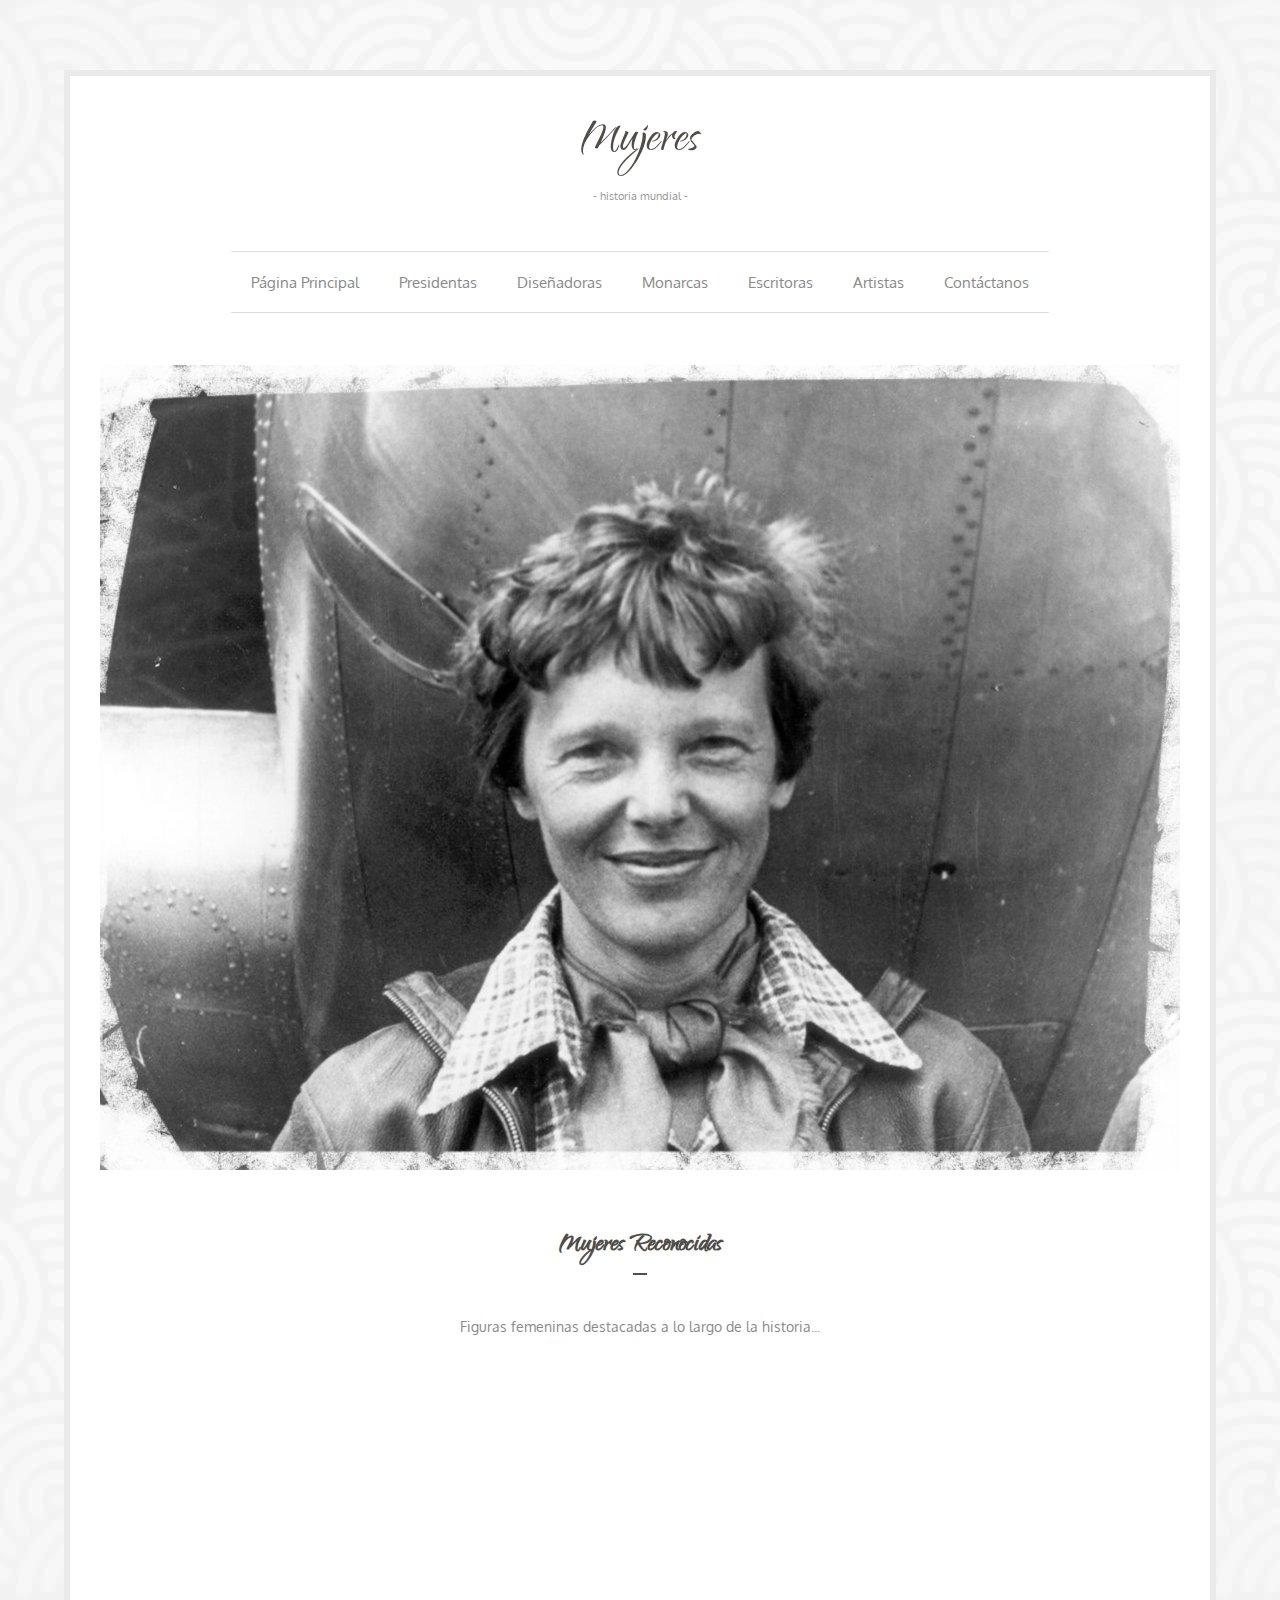
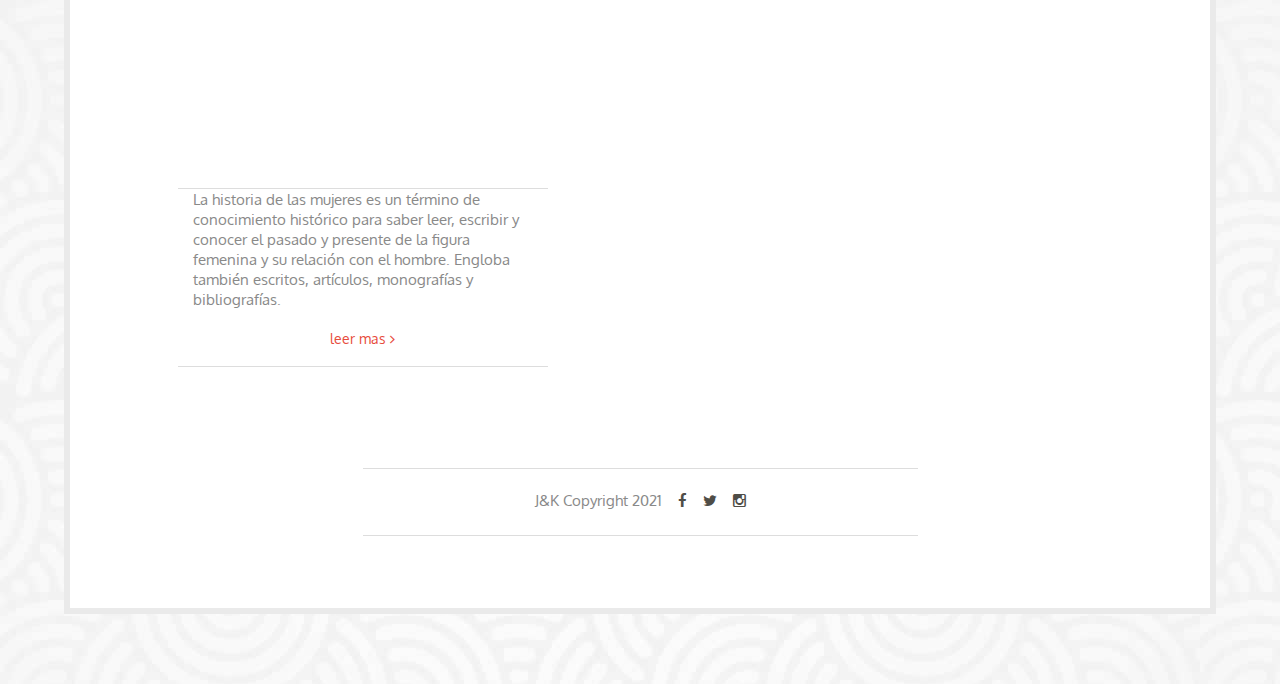
<file: index.html>
<!DOCTYPE html>
<html lang="en">

    <head>
        <title>Mujeres</title>

        <meta charset="utf-8">
        <meta name="description" content="">
        <meta name="viewport" content="width=device-width, initial-scale=1">
        
        <!-- Boostrap Core CSS-->
        <link rel="stylesheet" href="css/bootstrap.min.css"> 
        
        <!-- Main CSS -->
        <link rel="stylesheet" href="css/style.css">
        
        <!-- Animate CSS -->
        <link href="css/animate.css" rel="stylesheet">
        
        <!-- Google fonts -->
        <link href='http://fonts.googleapis.com/css?family=Oxygen:400,300' rel='stylesheet' type='text/css'>
        <link rel="stylesheet" type="text/css" href="http://fonts.googleapis.com/css?family=Qwigley" />
        <!-- Font awesome -->
        <link href="font-awesome-4.1.0/css/font-awesome.min.css" rel="stylesheet" type="text/css">
        <link href="css/stilo.css" rel="stylesheet" type="text/css">

   <!--The following script tag downloads a font from the Adobe Edge Web Fonts server for use within the web page. We recommend that you do not modify it.-->
   <script>var __adobewebfontsappname__="dreamweaver"</script>
   <script src="http://use.edgefonts.net/qwigley:n4:default.js" type="text/javascript"></script>
   </head>
   <body>
   
   <!-- Start wrapper -->
   <div class="wrapper">
  	  <div class="col-md-12">
         <!-- Logo -->
         <div class="brand wow fadeIn" data-wow-delay="0.1s">Mujeres
           <div class="title"> - historia mundial - </div>
         </div>

         <!-- Navigation -->
         <nav class="navbar navbar-default" role="navigation">
            <!-- Brand and toggle get grouped for better mobile display -->
            <div class="navbar-header">
                <button type="button" class="navbar-toggle" data-toggle="collapse" data-target="#bs-example-navbar-collapse-1">
                    <span class="sr-only">Toggle navigation</span>
                    <span class="icon-bar"></span>
                    <span class="icon-bar"></span>
                    <span class="icon-bar"></span>
                </button>
                <!-- navbar-brand is hidden on larger screens, but visible when the menu is collapsed -->
                <div class="navbar-brand"><a href="#">Mujeres</a>
                <div class="title"> - historia mundial - </div>
                </div>
            </div>
            <!-- Collect the nav links, forms, and other content for toggling -->
           <div class="collapse navbar-collapse" id="bs-example-navbar-collapse-1">
                <ul class="nav navbar-nav">
                   <li class="dropdown">
<ul class="dropdown-menu">
                   <li> 
						 
						 </li>
                            <li>
                                <a href="index.html">Inicio</a>
                            </li>
                     </ul>
                    </li>
					<li><a href="index.html">Página principal</a></li>
                  <li><a href="about.html">Presidentas</a></li>
                   <li><a href="services.html">Diseñadoras</a> </li>
                   <li><a href="collection.html">Monarcas</a></li>
                   <li><a href="resume.html">Escritoras</a></li>
                   <li><a href="news.html">Artistas</a></li>
                   <li> <a href="contact.html">Contáctanos</a></li>
                </ul>
            </div>
            <!-- /navbar-collapse -->
         </nav>
         <!-- End nav -->

         <!-- Start main image and the text below -->
         <div class="col-md-12 wow fadeIn" data-wow-delay="0.1s">
              <img src="img/banner.png" alt="img" class="resp main-image"/>
              <h1>Mujeres Reconocidas</h1>
              <div class="hr"></div>
              <h2>Figuras femeninas destacadas a lo largo de la historia...</h2>
              <div class="text-center"><iframe width="560" height="315" src="https://www.youtube.com/embed/fatq9bhMaT8" title="YouTube video player" frameborder="0" allow="accelerometer; autoplay; clipboard-write; encrypted-media; gyroscope; picture-in-picture" allowfullscreen></iframe></div>  
          </div>
          <!-- End main image and the text below -->

          <!-- Start left column -->
          <div class="box-home col-md-4 col-xs-offset-1">La historia de las mujeres es un término de conocimiento histórico para saber leer, escribir y conocer el pasado y presente de la figura femenina y su relación con el hombre. Engloba también escritos, artículos, monografías y bibliografías.
            <h3><a href="https://www.infobae.com/america/historia-america/2018/08/10/las-100-mujeres-que-cambiaron-el-mundo/" target="new">leer mas <em class="fa fa-angle-right"></em></a></h3>
          </div>
          <!-- End left column -->
             
          <!-- Start right image -->
          <div class="col-md-6 wow fadeIn" data-wow-delay="0.1s">
             <div class="first">
             <div class="square wow fadeInDown" data-wow-delay=".5s"></div>
             </div>
             <img src="img/photo2.png" alt="img" class="photo-home"/> 
          </div>
          <!-- End right image -->

          <!-- Start footer -->
          <div class="footer col-md-6 col-xs-offset-3">
            <h5>J&amp;K Copyright 2021 <a href="https://www.facebook.com/" target="new"><em class="fa fa-facebook fa-1x icon1"></em></a> <a href="https://twitter.com/" target="new"><em class="fa fa-twitter fa-1x icon1"></em></a> <a href="https://www.instagram.com/" target="new"><em class="fa fa-instagram fa-1x icon1"></em></a> </h5>
          </div>
          <!-- End footer -->
          
      </div>
      <!-- End col-md-12 -->

   </div>
   <!-- End wrapper -->

      
   <!-- jQuery Version 1.11.0 -->
   <script src="js/jquery-1.11.0.js"></script>
   <!-- Boostrap JS -->
   <script src="js/bootstrap.min.js"></script>
   <!-- Smooth scroll JS -->
   <script src="js/smoothscroll.js"></script>
   
   <!-- Wow JavaScript -->
   <script src="js/wow.js"></script>
    
   <script>
   new WOW().init();
   </script>


</body>
</html>
</file>
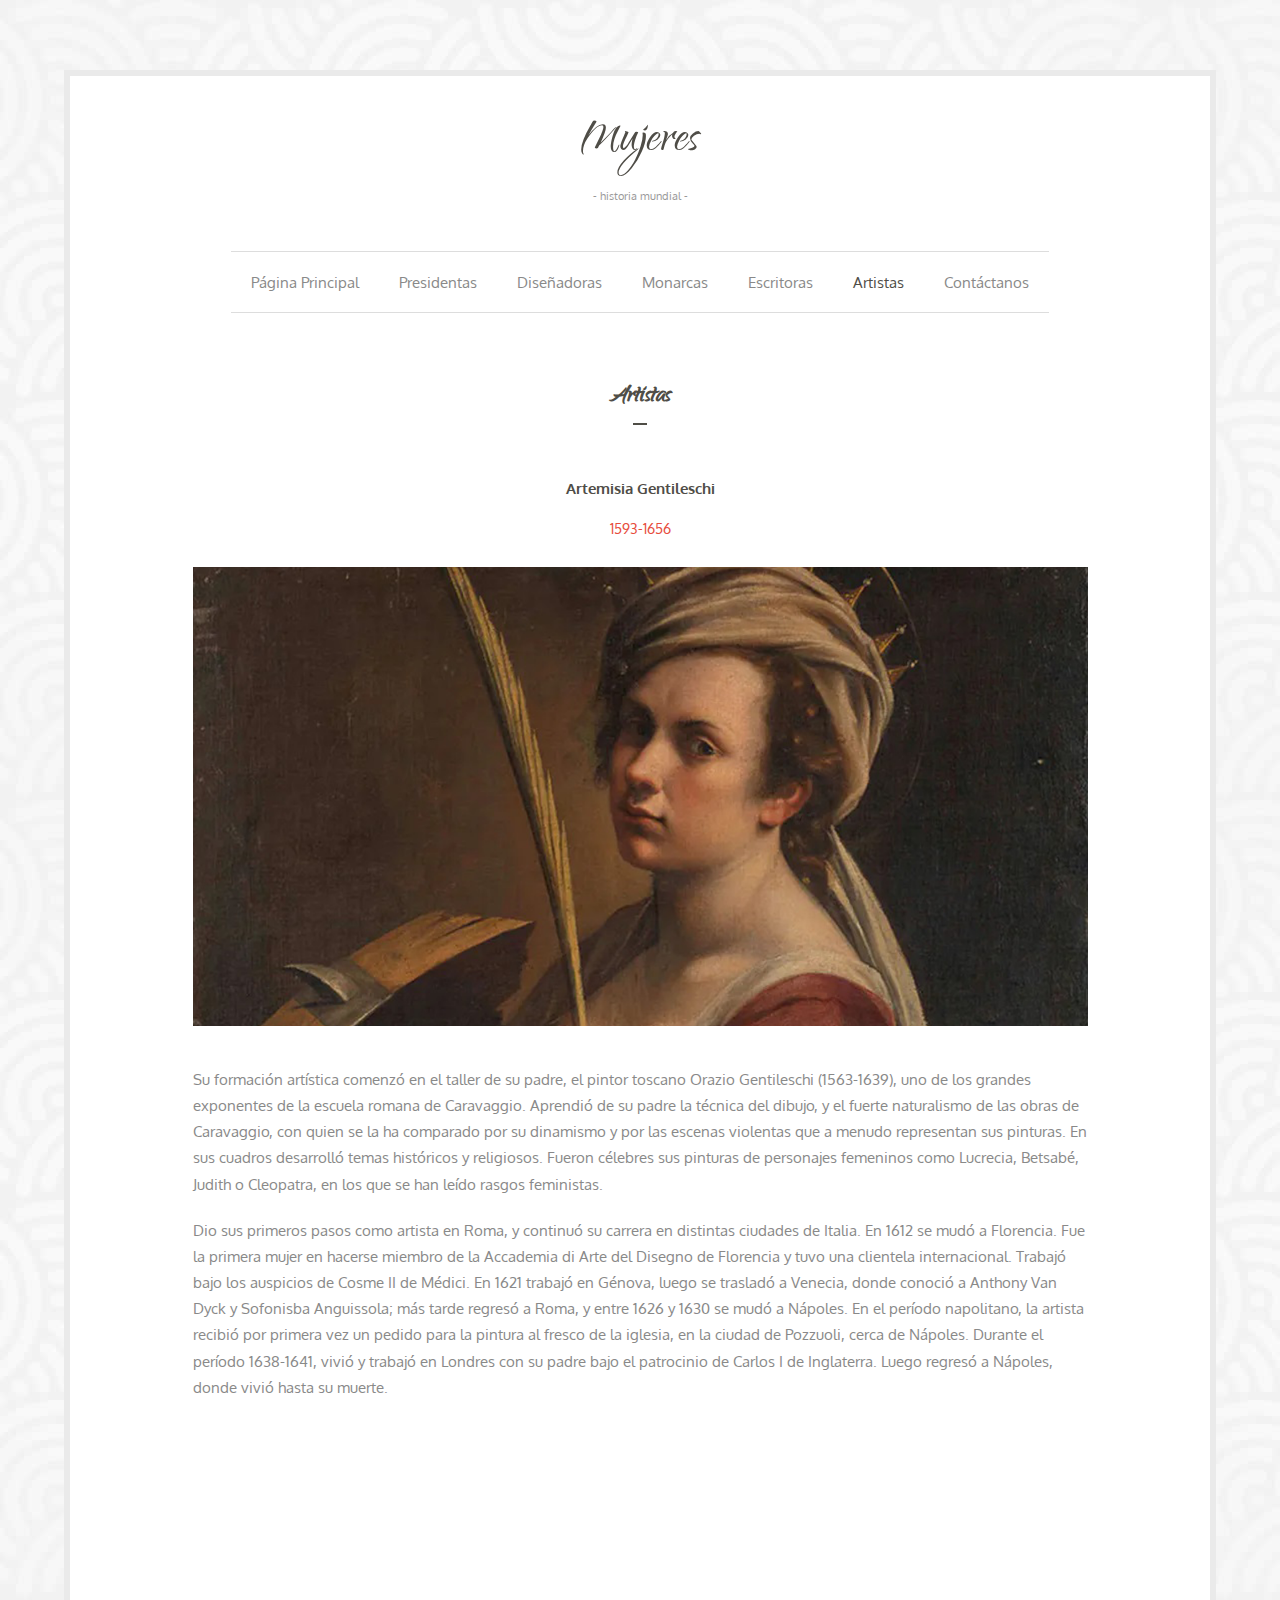
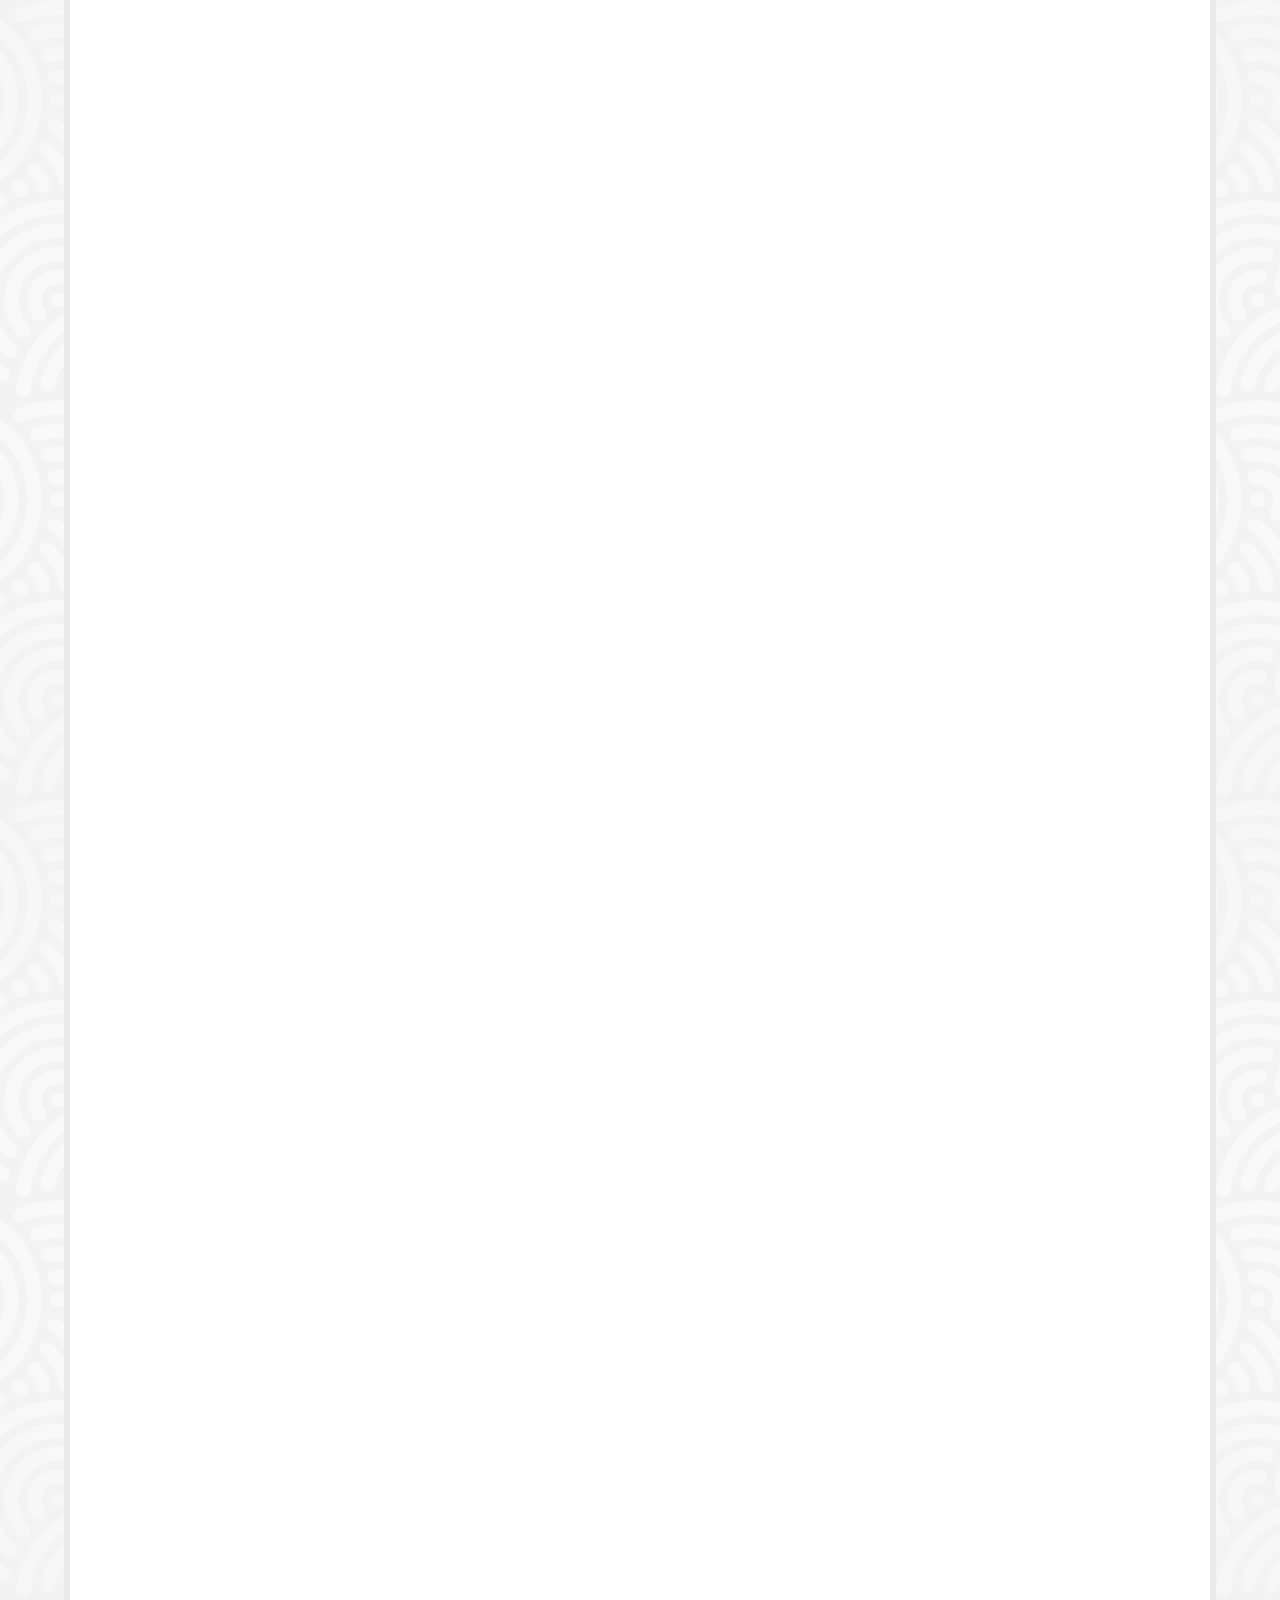
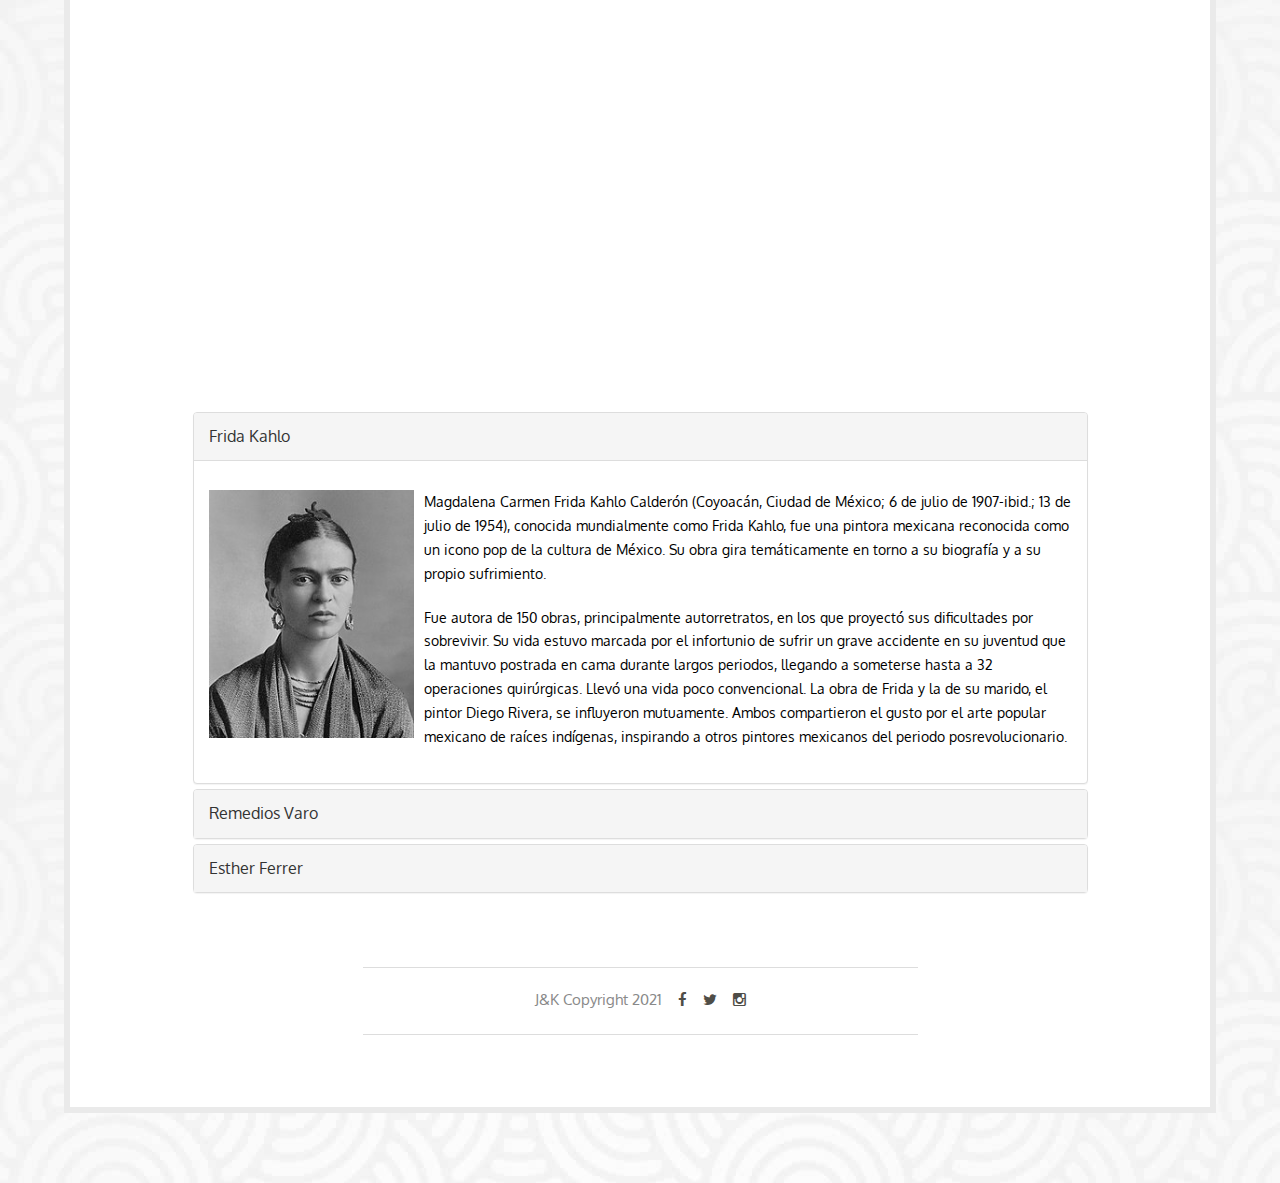
<file: news.html>
<!DOCTYPE html>
<html lang="en">

<head>
<meta http-equiv="X-UA-Compatible" content="IE=edge">
<title>Mujeres</title>
<meta charset="utf-8">
<meta name="description" content="">
<meta name="viewport" content="width=device-width, initial-scale=1">
<!-- Boostrap Core CSS-->
<!-- <link rel="stylesheet" href="css/bootstrap.min.css"> -->
<link href="css/bootstrap-3.4.1.css" rel="stylesheet" type="text/css">
<!-- Main CSS -->
<link rel="stylesheet" href="css/style.css">
<!-- Animate CSS -->
<link href="css/animate.css" rel="stylesheet">
<!-- Google fonts -->
<link href='http://fonts.googleapis.com/css?family=Oxygen:400,300' rel='stylesheet' type='text/css'>
<link rel="stylesheet" type="text/css" href="http://fonts.googleapis.com/css?family=Qwigley" />
<!-- Font awesome -->
<link href="font-awesome-4.1.0/css/font-awesome.min.css" rel="stylesheet" type="text/css">
<link href="css/stilo.css" rel="stylesheet" type="text/css">
<!--The following script tag downloads a font from the Adobe Edge Web Fonts server for use within the web page. We recommend that you do not modify it.-->
<script>var __adobewebfontsappname__="dreamweaver"</script>
<script src="http://use.edgefonts.net/qwigley:n4:default.js" type="text/javascript"></script>
<!-- HTML5 shim and Respond.js for IE8 support of HTML5 elements and media queries -->
<!-- WARNING: Respond.js doesn't work if you view the page via file:// -->
<!--[if lt IE 9]>
<script src="https://oss.maxcdn.com/html5shiv/3.7.2/html5shiv.min.js"></script>
<script src="https://oss.maxcdn.com/respond/1.4.2/respond.min.js"></script>
<![endif]-->
</head>
   <body>
   
   <!-- Start wrapper -->
   <div class="wrapper">
  	  <div class="col-md-12">
         <!-- Logo -->
         <div class="brand wow fadeIn" data-wow-delay="0.1s"> Mujeres
           <div class="title"> - historia mundial -  </div>
         </div>

         <!-- Navigation -->
         <nav class="navbar navbar-default" role="navigation">
            <!-- Brand and toggle get grouped for better mobile display -->
            <div class="navbar-header">
                <button type="button" class="navbar-toggle" data-toggle="collapse" data-target="#bs-example-navbar-collapse-1">
                    <span class="sr-only">Toggle navigation</span>
                    <span class="icon-bar"></span>
                    <span class="icon-bar"></span>
                    <span class="icon-bar"></span>
                </button>
                <!-- navbar-brand is hidden on larger screens, but visible when the menu is collapsed -->
                <div class="navbar-brand"><a href="">Mujeres</a>
                <div class="title"> - historia mundial - </div>
                </div>
                 
            </div>
            <!-- Collect the nav links, forms, and other content for toggling -->
            <div class="collapse navbar-collapse" id="bs-example-navbar-collapse-1">
                <ul class="nav navbar-nav">
                    <li class="dropdown">
<ul class="dropdown-menu">
                <li>
                                <a href="index.html">Home1</a>
                            </li>
                            <li>
                                <a href="index-work.html">Home2</a>
                            </li>
                        </ul>
                    </li>
					<li>
                       <a href="about.html">Página principal</a>
                    </li>
                    <li>
                       <a href="about.html">Presidentas</a>
                    </li>
                    <li>
                       <a href="services.html">Diseñadoras</a>
                    </li>
                    <li>
                       <a href="collection.html">Monarcas</a>
                    </li>
                    <li>
                       <a  href="resume.html">Escritoras</a>
                    </li>
                    <li class="active">
                       <a href="news.html">Artistas</a>
                    </li>
                    <li>
                       <a href="contact.html">Contáctanos</a>
                    </li>
                </ul>
            </div>
            <!-- /navbar-collapse -->
         </nav>
         <!-- End nav -->


         <!-- Start News -->
         <div class="margin-news">
             <div class="col-md-10 col-xs-offset-1">
               <h4 class="heading-inner">Artistas</h4>
               <div class="hr"></div>
                   <div class="holder wow fadeIn" data-wow-delay="0.1s">
                     <h5>Artemisia Gentileschi <span class="date">1593-1656</span></h5>
                     <img src="img/artemisia.png" alt="photo" class="photo-news"/>
                     <p> Su formación artística comenzó en el taller de su padre, el pintor toscano Orazio Gentileschi (1563-1639), uno de los grandes exponentes de la escuela romana de Caravaggio. Aprendió de su padre la técnica del dibujo, y el fuerte naturalismo de las obras de Caravaggio, con quien se la ha comparado por su dinamismo y por las escenas violentas que a menudo representan sus pinturas. En sus cuadros desarrolló temas históricos y religiosos. Fueron célebres sus pinturas de personajes femeninos como Lucrecia, Betsabé, Judith o Cleopatra, en los que se han leído rasgos feministas.</p>
                     <p>Dio sus primeros pasos como artista en Roma, y continuó su carrera en distintas ciudades de Italia. En 1612 se mudó a Florencia. Fue la primera mujer en hacerse miembro de la Accademia di Arte del Disegno de Florencia y tuvo una clientela internacional. Trabajó bajo los auspicios de Cosme II de Médici. En 1621 trabajó en Génova, luego se trasladó a Venecia, donde conoció a Anthony Van Dyck y Sofonisba Anguissola; más tarde regresó a Roma, y entre 1626 y 1630 se mudó a Nápoles. En el período napolitano, la artista recibió por primera vez un pedido para la pintura al fresco de la iglesia, en la ciudad de Pozzuoli, cerca de Nápoles. Durante el período 1638-1641, vivió y trabajó en Londres con su padre bajo el patrocinio de Carlos I de Inglaterra. Luego regresó a Nápoles, donde vivió hasta su muerte.</p>
                   </div>
               
                    <div class="holder wow fadeIn" data-wow-delay="0.1s">
                      <h5>María Félix <span class="date">1914-2002</span></h5>
                      <img src="img/maria.png" alt="photo" class="photo-news"/>
                      <p>María de los Ángeles Félix Güereña nació en Álamos, Sonora, el 8 de abril2​ de 1914. Sus padres fueron Bernardo Félix Flores, militar y político, y Josefina Güereña Rosas. Tuvo once hermanos: Josefina, María de la Paz, Pablo, Bernardo, Miguel, Mercedes, Fernando, María Eugenia, Ricardo, Benjamín y Ana María del Sacramento. </p>
                      <p>Su infancia transcurrió en Álamos. Durante su infancia mantuvo una estrecha relación con su hermano Pablo, tanto que la madre los separó pensando que pudieran envolverse en una relación incestuosa.​ </p>
                      <p>Se casó en 1931 con un hombre llamado Enrique Álvarez Alatorre, con quien tuvo a su único hijo en 1934, el también actor Enrique Álvarez Félix. Ambos se divorciaron en 1938. Un día, Alatorre la visitó en la capital, y de forma deliberada se llevó a su hijo con él a Guadalajara, negándose a devolverselo. María le juró que algún día sería más influyente que él, y se lo quitaría.​ Más tarde lograría recuperar la custodia de su hijo. </p>
                      <p>Félix prefirió iniciar su carrera artística en México, a pesar de haberla podido comenzar en el extranjero.</p>
</div>
                   
                    <div class="holder wow fadeIn" data-wow-delay="0.1s">
                      <h5>Coco Chanel <span class="date">1883-1971</span></h5>
                      <img src="img/coco.png" alt="photo" class="photo-news"/>
                      <p>fue una diseñadora de alta costura francesa fundadora de la marca Chanel. Es la única diseñadora de moda que figura en la lista de las cien personas más influyentes del siglo XX de la revista Time. </p>
                      <p>Es una de las diseñadoras más reconocidas de la historia. Destacó por ser una de las más innovadoras durante la Primera Guerra Mundial. Produjo una ruptura con la opulenta y poco práctica elegancia de la Belle Époque y creó una línea de ropa informal, sencilla y cómoda. Se consolidó también como diseñadora de bolsos, perfumes, sombreros y joyas. Su famoso traje sastre femenino de tweed ribeteado se convirtió en un icono de la elegancia femenina, y su perfume Chanel Nº5 es un icónico producto mundialmente conocido. </p>
                      <p>Criada en un orfanato de monjas, fue conocida por su firme determinación, ambición y vitalidad que aplicaba a su vida profesional y social. Alcanzó éxito como empresaria y prominencia social en la década de 1910 gracias a los contactos que le ofrecía su trabajo. Altamente competitiva, su personalidad oportunista la llevó a tomar decisiones cuestionables que generaron controversia y dañaron su reputación, especialmente su colaboración con la Gestapo durante la ocupación alemana de Francia en la Segunda Guerra Mundial. Una de sus misiones a finales de 1943 era la de traer una oferta de paz de parte de las SS al Primer Ministro británico Winston Churchill con el objetivo de terminar la guerra. </p>
                      <p>Tras la guerra, su vínculo amoroso con el oficial nazi Hans Günther von Dincklage y los rumores sobre su colaboración con los servicios de inteligencia alemanes (posteriormente confirmados por Hal Vaughan en 2011) afectaron seriamente a su compañía y su imagen, publicidad que la competencia se encargó de difundir. Sin embargo, no fue culpada como colaboradora y logró reabrir su empresa en 1954, tras lo cual obtuvo un renovado éxito, especialmente en Estados Unidos y el Reino Unido en un primer tiempo, hasta su muerte en 1971.</p>
                    </div>
		       <div class="panel-group" id="accordion1" role="tablist" aria-multiselectable="true">
				      <div class="panel panel-default">
				        <div class="panel-heading" role="tab">
				          <h4 class="panel-title"><a data-toggle="collapse" data-parent="#accordion1" href="#collapseOne1">Frida Kahlo</a></h4>
			            </div>
				        <div id="collapseOne1" class="panel-collapse collapse in">
				          <div class="panel-body">
				            <p><img src="img/frida.jpg" alt=""/>Magdalena Carmen Frida Kahlo Calderón (Coyoacán, Ciudad de México; 6 de julio de 1907-ibid.; 13 de julio de 1954), conocida mundialmente como Frida Kahlo, fue una pintora mexicana reconocida como un icono pop de la cultura de México. Su obra gira temáticamente en torno a su biografía y a su propio sufrimiento. </p>
				            <p>Fue autora de 150 obras, principalmente autorretratos, en los que proyectó sus dificultades por sobrevivir. Su vida estuvo marcada por el infortunio de sufrir un grave accidente en su juventud que la mantuvo postrada en cama durante largos periodos, llegando a someterse hasta a 32 operaciones quirúrgicas. Llevó una vida poco convencional. La obra de Frida y la de su marido, el pintor Diego Rivera, se influyeron mutuamente. Ambos compartieron el gusto por el arte popular mexicano de raíces indígenas, inspirando a otros pintores mexicanos del periodo posrevolucionario. </p>
				          </div>
			            </div>
		         </div>
				      <div class="panel panel-default">
				        <div class="panel-heading">
				          <h4 class="panel-title"><a data-toggle="collapse" data-parent="#accordion1" href="#collapseTwo1">Remedios Varo</a></h4>
			            </div>
				        <div id="collapseTwo1" class="panel-collapse collapse">
				          <div class="panel-body">
				            <p><img src="img/remedios.jpg" alt=""/>Fue una de las primeras mujeres que estudiaron en la Real Academia de Bellas Artes de San Fernando de Madrid. En 1932 se estableció en Barcelona, donde trabajó como diseñadora publicitaria, sumándose al grupo surrealista catalán Logicofobista. En 1937 viajó a París junto al poeta surrealista francés Benjamin Péret y en 1941, con la llegada de los nazis a la capital francesa, se exilió a México. Nunca regresó a España.</p>
				            <p> La obra de Varo evoca un mundo surgido de su imaginación donde se mezcla lo científico, lo místico, lo esotérico y lo mágico. </p>
				          </div>
			            </div>
		         </div>
				      <div class="panel panel-default">
				        <div class="panel-heading">
				          <h4 class="panel-title"><a data-toggle="collapse" data-parent="#accordion1" href="#collapseThree1">Esther Ferrer</a></h4>
				        </div>
				        <div id="collapseThree1" class="panel-collapse collapse">
				          <div class="panel-body"><img src="img/esther.jpg" alt=""/>La producción de Ferrer incluye objetos, fotografías y sistemas basados en series de números primos. También es conocida por su trabajo como artista de performance y sus creaciones radiofónicas. En 1973 se mudó a París, donde ha vivido desde entonces. En 2012 el museo Artium de Vitoria presentó la exposición En cuatro movimientos sobre su obra comisariada por Rosa Olivares. </div>
			            </div>
		         </div>
		       </div>
             </div>
             <!-- End news -->
         </div>
         <!-- End margin -->
             
        
         <!-- Start footer -->
         <div class="footer col-md-6 col-xs-offset-3">
           <h5>J&amp;K Copyright 2021 <a href="https://www.facebook.com/" target="new"><em class="fa fa-facebook fa-1x icon1"></em></a> <a href="https://twitter.com/" target="new"><em class="fa fa-twitter fa-1x icon1"></em></a> <a href="https://www.instagram.com/"><em class="fa fa-instagram fa-1x icon1"></em></a> </h5>
         </div>
         <!-- End footer -->
                  
      </div>
      <!-- End col-md-12 -->

   </div>
   <!-- End wrapper -->

      
   <!-- jQuery Version 1.11.0 -->
   <script src="js/jquery-1.11.0.js"></script>
   <!-- Boostrap JS -->
   <!-- <script src="js/bootstrap.min.js"></script> -->
   <script src="js/bootstrap-3.4.1.js"></script>

   <!-- Smooth scroll JS -->
   <script src="js/smoothscroll.js"></script>
   
   <!-- Wow JavaScript -->
   <script src="js/wow.js"></script> <script>
   new WOW().init();
   </script>


</body>
</html>
</file>
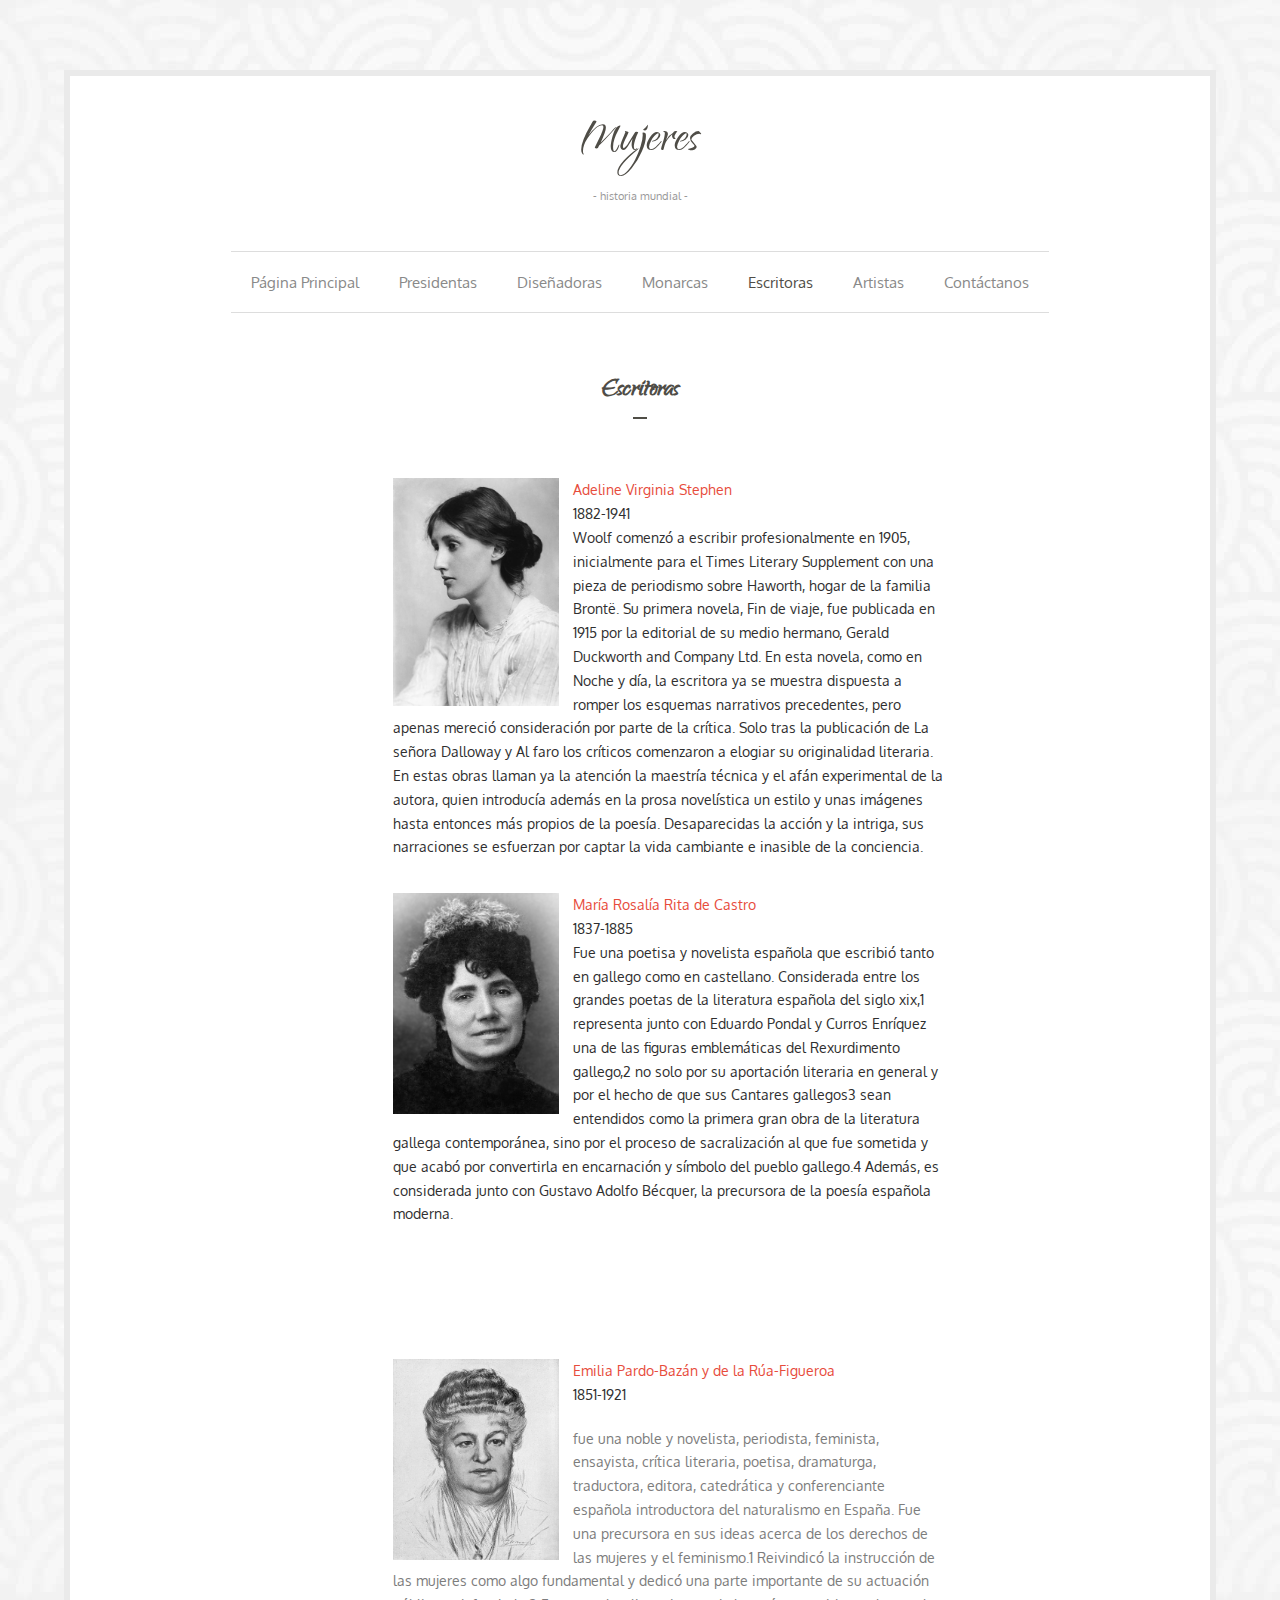
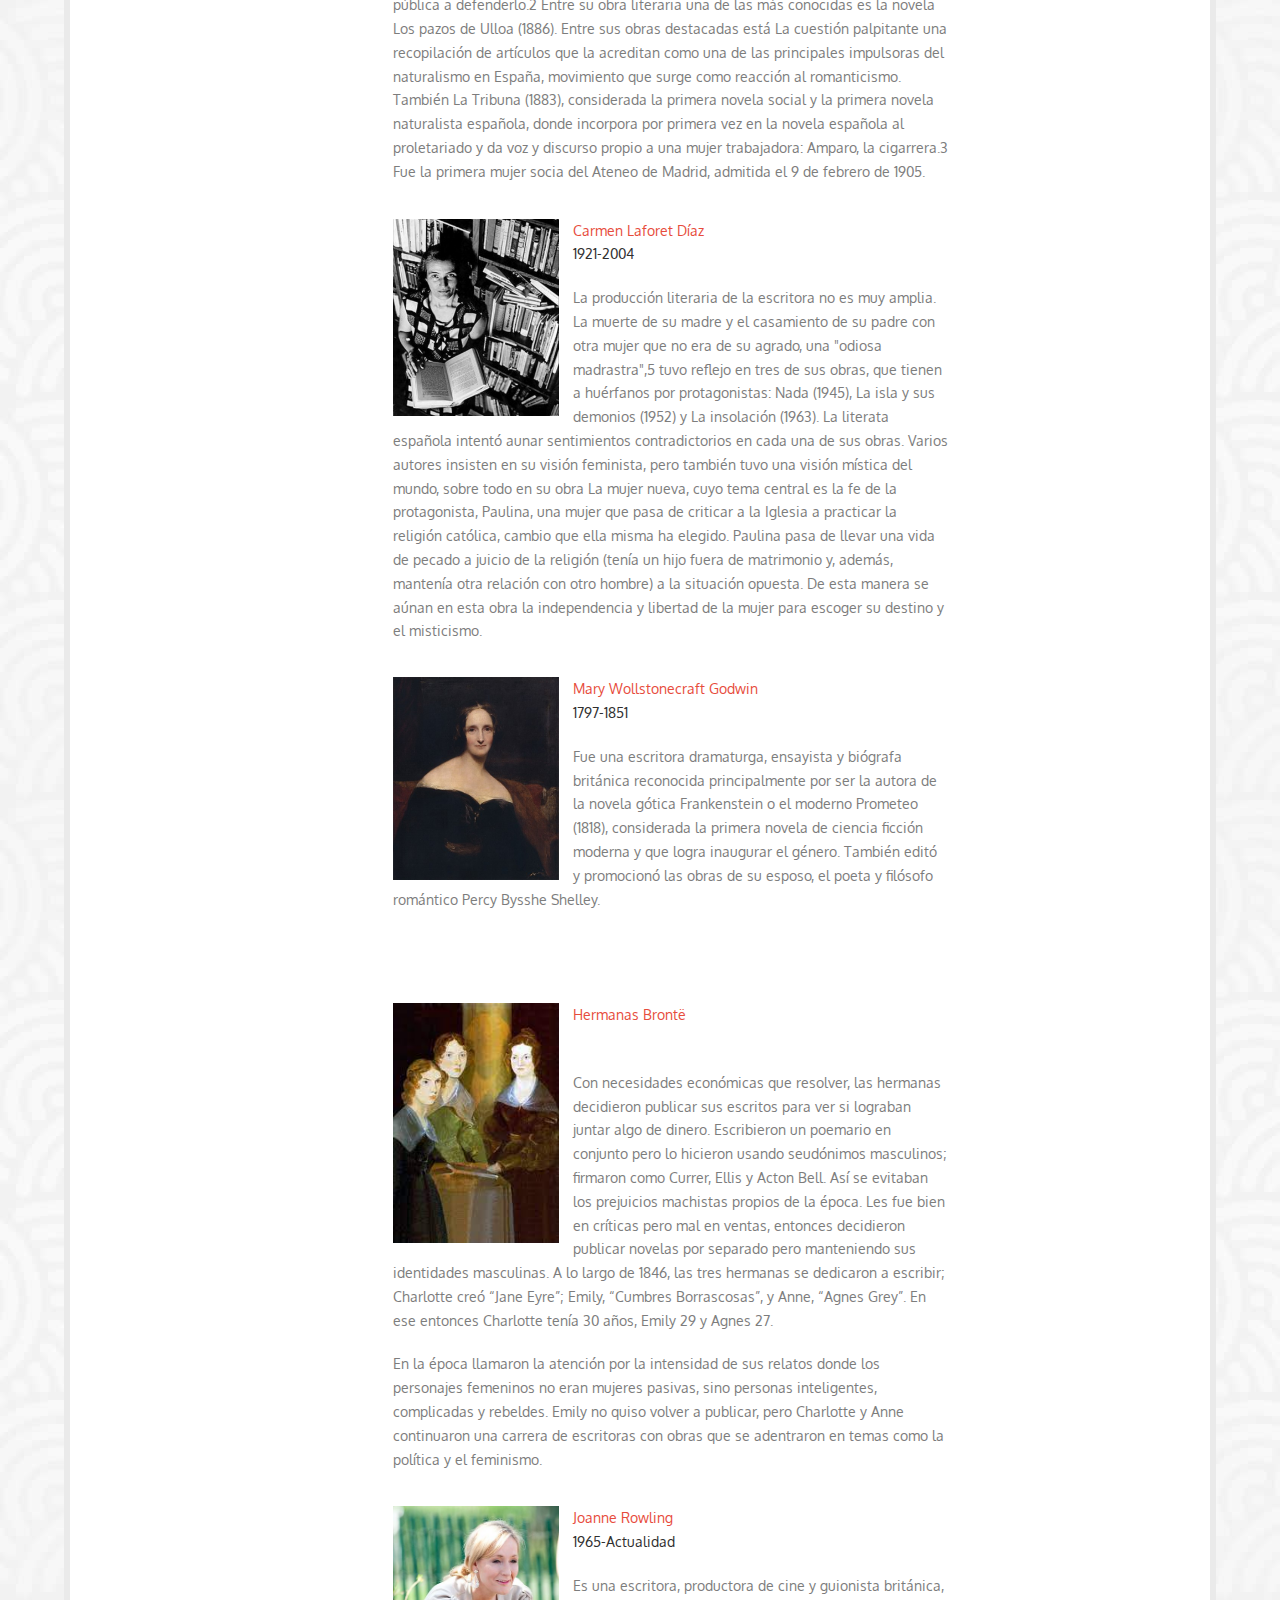
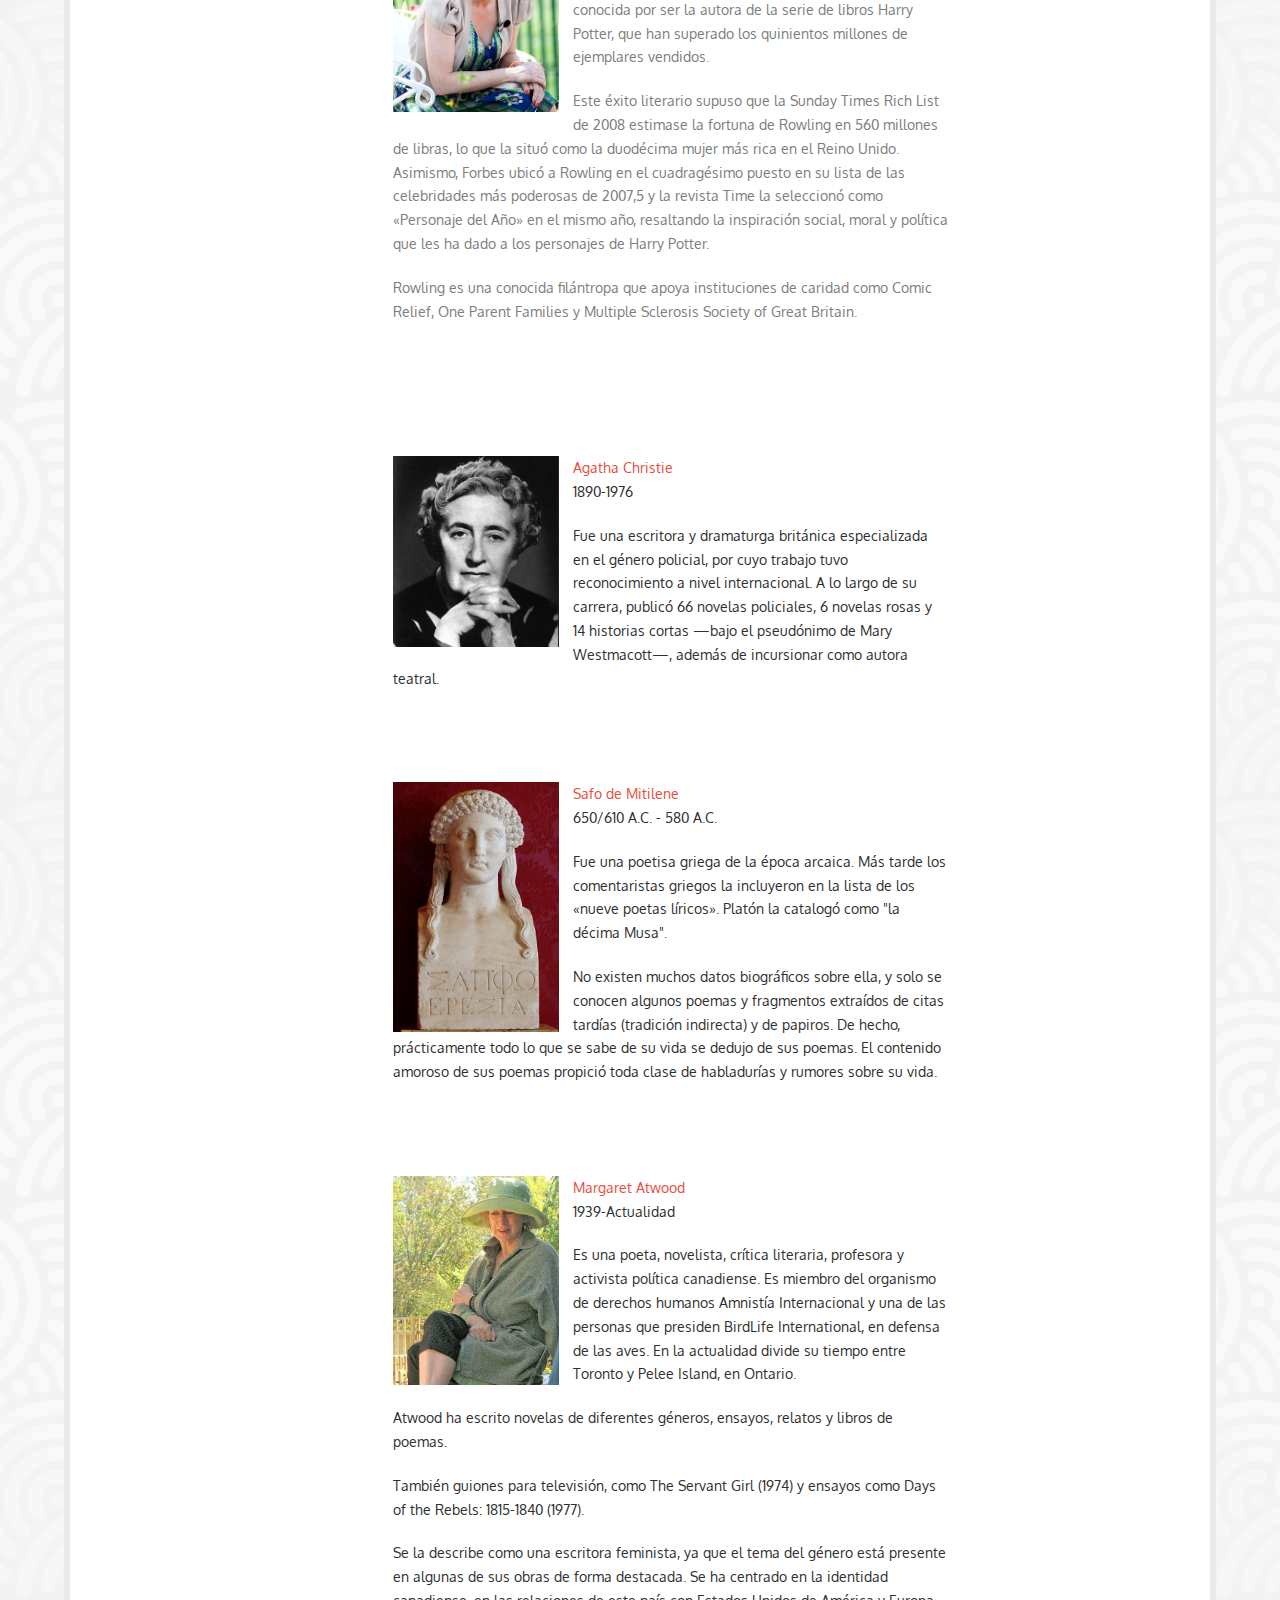
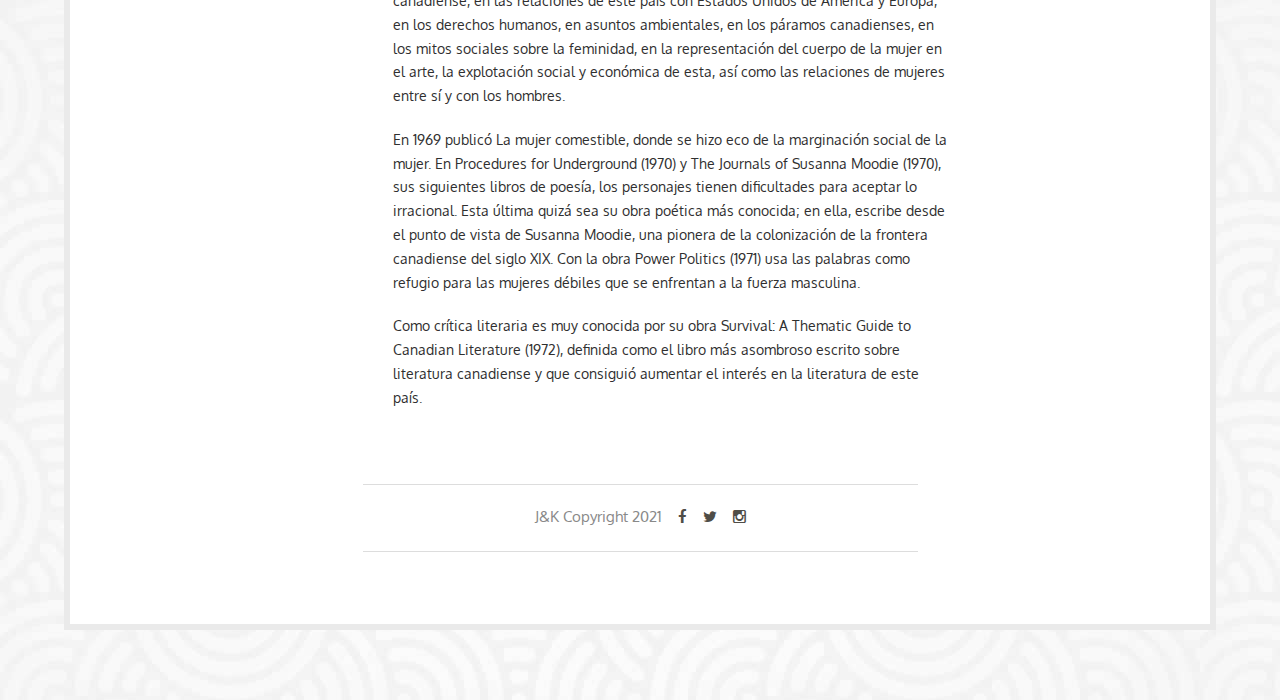
<file: resume.html>
<!DOCTYPE html>
<html lang="en">

    <head>
        <title>Mujeres</title>

        <meta charset="utf-8">
        <meta name="description" content="">
        <meta name="viewport" content="width=device-width, initial-scale=1">
        
        <!-- Boostrap Core CSS-->
        <link rel="stylesheet" href="css/bootstrap.min.css"> 
        
        <!-- Main CSS -->
        <link rel="stylesheet" href="css/style.css">
        
        <!-- Animate CSS -->
        <link href="css/animate.css" rel="stylesheet">
        
        <!-- Google fonts -->
        <link href='http://fonts.googleapis.com/css?family=Oxygen:400,300' rel='stylesheet' type='text/css'>
        <link rel="stylesheet" type="text/css" href="http://fonts.googleapis.com/css?family=Qwigley" />
        <!-- Font awesome -->
        <link href="font-awesome-4.1.0/css/font-awesome.min.css" rel="stylesheet" type="text/css">
        <link href="css/stilo.css" rel="stylesheet" type="text/css">
   </head>
   <body>
   
   <!-- Start wrapper -->
   <div class="wrapper">
  	  <div class="col-md-12">
         <!-- Logo -->
         <div class="brand wow fadeIn" data-wow-delay="0.1s"> Mujeres
           <div class="title"> - historia mundial -  </div>
         </div>

         <!-- Navigation -->
         <nav class="navbar navbar-default" role="navigation">
            <!-- Brand and toggle get grouped for better mobile display -->
            <div class="navbar-header">
                <button type="button" class="navbar-toggle" data-toggle="collapse" data-target="#bs-example-navbar-collapse-1">
                    <span class="sr-only">Toggle navigation</span>
                    <span class="icon-bar"></span>
                    <span class="icon-bar"></span>
                    <span class="icon-bar"></span>
                </button>
                <!-- navbar-brand is hidden on larger screens, but visible when the menu is collapsed -->
                <div class="navbar-brand"><a href="">Mujeres</a>
                <div class="title"> - historia mundial - </div>
                </div>
                 
            </div>
            <!-- Collect the nav links, forms, and other content for toggling -->
            <div class="collapse navbar-collapse" id="bs-example-navbar-collapse-1">
                <ul class="nav navbar-nav">
                   <li class="dropdown">
<ul class="dropdown-menu">
                <li>
                                <a href="index.html">Home1</a>
                            </li>
                            <li>
                                <a href="index-work.html">Home2</a>
                            </li>
                        </ul>
                    </li>
					<li>
                       <a href="about.html">Página principal</a>
                    </li>
                    <li>
                       <a href="about.html">Presidentas</a>
                    </li>
                    <li>
                       <a href="services.html">Diseñadoras</a>
                    </li>
                    <li>
                      <a href="collection.html">Monarcas</a>
                    </li>
                    <li class="active">
                      <a  href="resume.html">Escritoras</a>
                    </li>
                    <li>
                      <a href="news.html">Artistas</a>
                    </li>
                    <li>
                      <a href="contact.html">Contáctanos</a>
                    </li>
                </ul>
            </div>
            <!-- /navbar-collapse -->
         </nav>
         <!-- End nav -->


         <!-- Start resume -->
         <div class="margin-resume wow fadeIn" data-wow-delay="0.1s">
           <h3 class="heading-inner">Escritoras</h3>
           <div class="hr"></div>
                  <!--EDUCATION DESCRIPTION -->
	              <div class="container desc">
		            <div class="row">
<div class="col-lg-6">
		    <p><span class="e-heading"><img src="img/woolf.jpeg" width="317" height="432">Adeline Virginia Stephen</span><br>
						1882-1941<br>
						Woolf comenzó a escribir profesionalmente en 1905, inicialmente para el Times Literary Supplement con una pieza de periodismo sobre Haworth, hogar de la familia Brontë. Su primera novela, Fin de viaje, fue publicada en 1915 por la editorial de su medio hermano, Gerald Duckworth and Company Ltd. En esta novela, como en Noche y día, la escritora ya se muestra dispuesta a romper los esquemas narrativos precedentes, pero apenas mereció consideración por parte de la crítica. Solo tras la publicación de La señora Dalloway y Al faro los críticos comenzaron a elogiar su originalidad literaria. En estas obras llaman ya la atención la maestría técnica y el afán experimental de la autora, quien introducía además en la prosa novelística un estilo y unas imágenes hasta entonces más propios de la poesía. Desaparecidas la acción y la intriga, sus narraciones se esfuerzan por captar la vida cambiante e inasible de la conciencia.
					    </p>
				      </div>
<div class="col-lg-6 col-lg-offset-3">
		    <p><span class="e-heading"><img src="img/rosalia.jpeg">María Rosalía Rita de Castro</span><br>
						1837-1885<br>Fue una poetisa y novelista española que escribió tanto en gallego como en castellano. Considerada entre los grandes poetas de la literatura española del siglo xix,1​ representa junto con Eduardo Pondal y Curros Enríquez una de las figuras emblemáticas del Rexurdimento gallego,2​ no solo por su aportación literaria en general y por el hecho de que sus Cantares gallegos3​ sean entendidos como la primera gran obra de la literatura gallega contemporánea, sino por el proceso de sacralización al que fue sometida y que acabó por convertirla en encarnación y símbolo del pueblo gallego.4​ Además, es considerada junto con Gustavo Adolfo Bécquer, la precursora de la poesía española moderna.
					    </p>
				      </div>
				      <div class="col-lg-3">
					   <p>&nbsp;</p>
				      </div>
		            </div><!-- /row -->
		            <br>
</div><!-- /container -->
	
	
	              <!--WORK DESCRIPTION -->
	              <div class="container desc">
		             <div class="row">
<div class="col-lg-6">
	        <p><span class="e-heading"><img src="img/pardo.jpeg">Emilia Pardo-Bazán y de la Rúa-Figueroa</span><br>
						 1851-1921 <br>
	        </p>
					      <p><span class="more">fue una noble y novelista, periodista, feminista, ensayista, crítica literaria, poetisa, dramaturga, traductora, editora, catedrática y conferenciante española introductora del naturalismo en España. Fue una precursora en sus ideas acerca de los derechos de las mujeres y el feminismo.1​ Reivindicó la instrucción de las mujeres como algo fundamental y dedicó una parte importante de su actuación pública a defenderlo.2​ Entre su obra literaria una de las más conocidas es la novela Los pazos de Ulloa (1886). Entre sus obras destacadas está La cuestión palpitante una recopilación de artículos que la acreditan como una de las principales impulsoras del naturalismo en España, movimiento que surge como reacción al romanticismo. También La Tribuna (1883), considerada la primera novela social y la primera novela naturalista española, donde incorpora por primera vez en la novela española al proletariado y da voz y discurso propio a una mujer trabajadora: Amparo, la cigarrera.3​ Fue la primera mujer socia del Ateneo de Madrid, admitida el 9 de febrero de 1905.</span></p>
			           </div>
				        <div class="col-lg-3"> </div>
			           <div class="col-lg-6 col-lg-offset-3">
					     <p><span class="e-heading"><img src="img/laforet.jpeg" alt=""/>Carmen Laforet Díaz</span><br/>
						 1921-2004<br/>
					     </p>
					     <p><span class="more">La producción literaria de la escritora no es muy amplia. La muerte de su madre y el casamiento de su padre con otra mujer que no era de su agrado, una "odiosa madrastra",5​ tuvo reflejo en tres de sus obras, que tienen a huérfanos por protagonistas: Nada (1945), La isla y sus demonios (1952) y La insolación (1963).

La literata española intentó aunar sentimientos contradictorios en cada una de sus obras. Varios autores insisten en su visión feminista, pero también tuvo una visión mística del mundo, sobre todo en su obra La mujer nueva, cuyo tema central es la fe de la protagonista, Paulina, una mujer que pasa de criticar a la Iglesia a practicar la religión católica, cambio que ella misma ha elegido. Paulina pasa de llevar una vida de pecado a juicio de la religión (tenía un hijo fuera de matrimonio y, además, mantenía otra relación con otro hombre) a la situación opuesta. De esta manera se aúnan en esta obra la independencia y libertad de la mujer para escoger su destino y el misticismo.</span></p>
				       </div>
<div class="col-lg-6 col-lg-offset-3">
	        <p><span class="e-heading"><img src="img/mary.jpeg" alt=""/>Mary Wollstonecraft Godwin</span><br/>
						 1797-1851 <br/>
	        </p>
	        <p><span class="more">Fue una escritora dramaturga, ensayista y biógrafa británica reconocida principalmente por ser la autora de la novela gótica Frankenstein o el moderno Prometeo (1818), considerada la primera novela de ciencia ficción moderna y que logra inaugurar el género. También editó y promocionó las obras de su esposo, el poeta y filósofo romántico Percy Bysshe Shelley. </span></p>
</div>
<div class="col-lg-3">
					    <p>&nbsp;</p>
				       </div>
                       <div class="col-lg-6 col-lg-offset-3">
					        <p><span class="e-heading"><img src="img/bronte.jpeg">Hermanas&nbsp;Brontë </span><br>
						    <br>
					        </p>
					        <p><span class="more">Con necesidades económicas que resolver, las hermanas decidieron publicar sus escritos para ver si lograban juntar algo de dinero. Escribieron un poemario en conjunto pero lo hicieron usando seudónimos masculinos; firmaron como Currer, Ellis y Acton Bell. Así se evitaban los prejuicios machistas propios de la época. Les fue bien en críticas pero mal en ventas, entonces decidieron publicar novelas por separado pero manteniendo sus identidades masculinas. A lo largo de 1846, las tres hermanas se dedicaron a escribir; Charlotte creó “Jane Eyre”; Emily, “Cumbres Borrascosas”, y Anne, “Agnes Grey”. En ese entonces Charlotte tenía 30 años, Emily 29 y Agnes 27. </span></p>
					        <p><span class="more"> En la época llamaron la atención por la intensidad de sus relatos donde los personajes femeninos no eran mujeres pasivas, sino personas inteligentes, complicadas y rebeldes. Emily no quiso volver a publicar, pero Charlotte y Anne continuaron una carrera de escritoras con obras que se adentraron en temas como la política y el feminismo. </span></p>
                       </div>
				      <div class="col-lg-3"> </div>
                       <div class="col-lg-6 col-lg-offset-3">
					        <p><span class="e-heading"><img src="img/bromas.jpg">Joanne Rowling</span><br>
						   1965-Actualidad<br>
					        </p>
				         <p><span class="more">Es una escritora, productora de cine y guionista británica, conocida por ser la autora de la serie de libros Harry Potter, que han superado los quinientos millones de ejemplares vendidos. </span></p>
					        <p><span class="more"> Este éxito literario supuso que la Sunday Times Rich List de 2008 estimase la fortuna de Rowling en 560 millones de libras, lo que la situó como la duodécima mujer más rica en el Reino Unido. Asimismo, Forbes ubicó a Rowling en el cuadragésimo puesto en su lista de las celebridades más poderosas de 2007,5​ y la revista Time la seleccionó como «Personaje del Año» en el mismo año, resaltando la inspiración social, moral y política que les ha dado a los personajes de Harry Potter. </span></p>
					        <p><span class="more"> Rowling es una conocida filántropa que apoya instituciones de caridad como Comic Relief, One Parent Families y Multiple Sclerosis Society of Great Britain.</span></p>
                       </div>
				      <div class="col-lg-3">
					    <p>&nbsp;</p>
				      </div>
		           </div><!-- /row -->
		           <br>
</div><!-- /container -->


	              <!-- AWARDS DESCRIPTION -->
	              <div class="container desc">
		            <div class="row">
<div class="col-lg-6">
		      <p><span class="e-heading"><img src="img/agatha.png">Agatha Christie</span><br>
						 1890-1976<br>
							  </p>
					      <p>Fue una escritora y dramaturga británica especializada en el género policial, por cuyo trabajo tuvo reconocimiento a nivel internacional. A lo largo de su carrera, publicó 66 novelas policiales, 6 novelas rosas y 14 historias cortas —bajo el pseudónimo de Mary Westmacott—, además de incursionar como autora teatral.</p>
					      </p>
				      </div>
				      <div class="col-lg-3">
					    <p>&nbsp;</p>
				      </div>
<div class="col-lg-6 col-lg-offset-3">
					    <p><span class="e-heading"><img src="img/Safo.jpeg">Safo de Mitilene</span><br>
                         650/610 A.C. - 580 A.C.</p>
					    <p>Fue una poetisa griega de la época arcaica. Más tarde los comentaristas griegos la incluyeron en la lista de los «nueve poetas líricos». Platón la catalogó como "la décima Musa".</p>
					    <p>No existen muchos datos biográficos sobre ella, y solo se conocen algunos poemas y fragmentos extraídos de citas tardías (tradición indirecta) y de papiros. De hecho, prácticamente todo lo que se sabe de su vida se dedujo de sus poemas. El contenido amoroso de sus poemas propició toda clase de habladurías y rumores sobre su vida. </p>
				      </div>
				      <div class="col-lg-3">
					    <p>&nbsp;</p>
				      </div>
                
                      <div class="col-lg-6 col-lg-offset-3">
					    <p><span class="e-heading"><img src="img/margaret.jpeg">Margaret Atwood</span><br>
                        1939-Actualidad</p>
					    <p>Es una poeta, novelista, crítica literaria, profesora y activista política canadiense. Es miembro del organismo de derechos humanos Amnistía Internacional y una de las personas que presiden BirdLife International, en defensa de las aves. En la actualidad divide su tiempo entre Toronto y Pelee Island, en Ontario.</p>
					    <p>Atwood ha escrito novelas de diferentes géneros, ensayos, relatos y libros de poemas.</p>
					    <p> También guiones para televisión, como The Servant Girl (1974) y ensayos como Days of the Rebels: 1815-1840 (1977). </p>
					    <p>Se la describe como una escritora feminista, ya que el tema del género está presente en algunas de sus obras de forma destacada. Se ha centrado en la identidad canadiense, en las relaciones de este país con Estados Unidos de América y Europa, en los derechos humanos, en asuntos ambientales, en los páramos canadienses, en los mitos sociales sobre la feminidad, en la representación del cuerpo de la mujer en el arte, la explotación social y económica de esta, así como las relaciones de mujeres entre sí y con los hombres. </p>
					    <p>En 1969 publicó La mujer comestible, donde se hizo eco de la marginación social de la mujer. En Procedures for Underground (1970) y The Journals of Susanna Moodie (1970), sus siguientes libros de poesía, los personajes tienen dificultades para aceptar lo irracional. Esta última quizá sea su obra poética más conocida; en ella, escribe desde el punto de vista de Susanna Moodie, una pionera de la colonización de la frontera canadiense del siglo XIX. Con la obra Power Politics (1971) usa las palabras como refugio para las mujeres débiles que se enfrentan a la fuerza masculina. </p>
					    <p>Como crítica literaria es muy conocida por su obra Survival: A Thematic Guide to Canadian Literature (1972), definida como el libro más asombroso escrito sobre literatura canadiense y que consiguió aumentar el interés en la literatura de este país. </p>
                      </div>
</div><!-- /row -->
		            <br>

	              </div><!-- /container -->
         
         </div>
         <!-- End margin -->

         <!-- Start footer -->
         <div class="footer col-md-6 col-xs-offset-3">
           <h5>J&amp;K Copyright 2021 <a href="https://www.facebook.com/" target="new"><em class="fa fa-facebook fa-1x icon1"></em></a> <a href="https://twitter.com/" target="new"><em class="fa fa-twitter fa-1x icon1"></em></a> <a href="https://www.instagram.com/" target="new"><em class="fa fa-instagram fa-1x icon1"></em></a> </h5>
         </div>
          <!-- End footer -->

                  
      </div>
      <!-- End col-md-12 -->

   </div>
   <!-- End wrapper -->

      
   <!-- jQuery Version 1.11.0 -->
   <script src="js/jquery-1.11.0.js"></script>
   <!-- Boostrap JS -->
   <script src="js/bootstrap.min.js"></script>
   <!-- Smooth scroll JS -->
   <script src="js/smoothscroll.js"></script>
   
   <!-- Wow JavaScript -->
   <script src="js/wow.js"></script>
    
   <script>
   new WOW().init();
   </script>


</body>
</html>
</file>
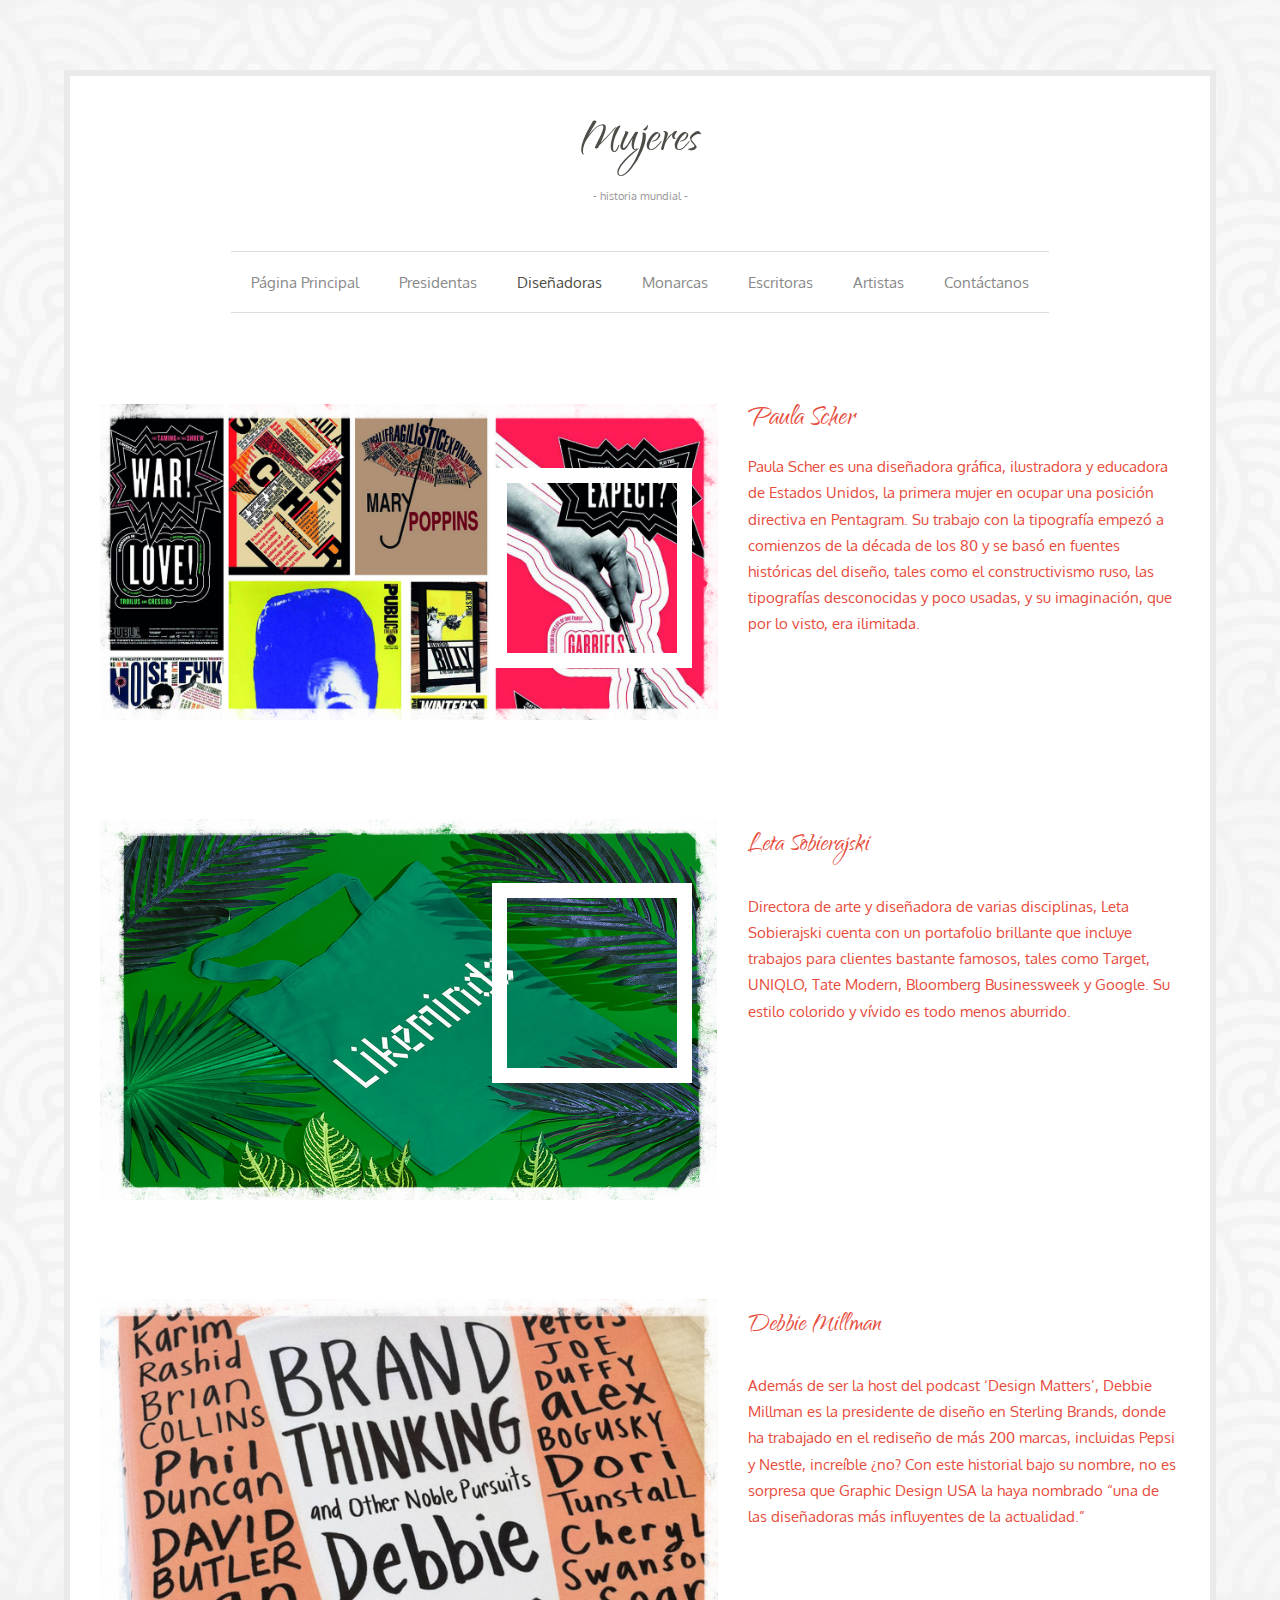
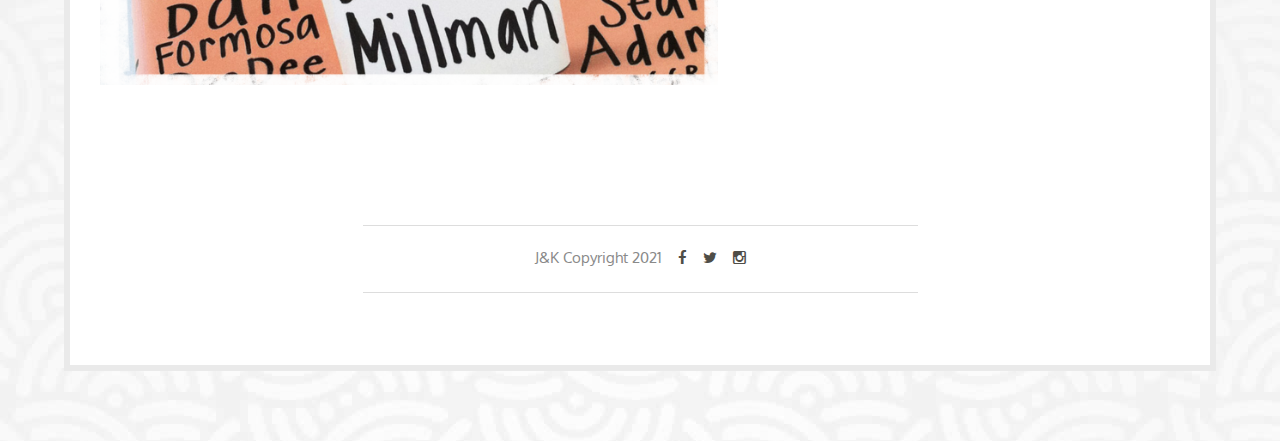
<file: services.html>
<!DOCTYPE html>
<html lang="en">

    <head>
        <title>Mujeres</title>

        <meta charset="utf-8">
        <meta name="description" content="">
        <meta name="viewport" content="width=device-width, initial-scale=1">
        
        <!-- Boostrap Core CSS-->
        <link rel="stylesheet" href="css/bootstrap.min.css"> 
        
        <!-- Main CSS -->
        <link rel="stylesheet" href="css/style.css">
        
        <!-- Animate CSS -->
        <link href="css/animate.css" rel="stylesheet">
        
        <!-- Google fonts -->
        <link href='http://fonts.googleapis.com/css?family=Oxygen:400,300' rel='stylesheet' type='text/css'>
        <link rel="stylesheet" type="text/css" href="http://fonts.googleapis.com/css?family=Qwigley" />
        <!-- Font awesome -->
        <link href="font-awesome-4.1.0/css/font-awesome.min.css" rel="stylesheet" type="text/css">
        <link href="css/stilo.css" rel="stylesheet" type="text/css">

    <!--The following script tag downloads a font from the Adobe Edge Web Fonts server for use within the web page. We recommend that you do not modify it.-->
    <script>var __adobewebfontsappname__="dreamweaver"</script>
    <script src="http://use.edgefonts.net/qwigley:n4:default.js" type="text/javascript"></script>

   </head>
   <body>
   
   <!-- Start wrapper -->
   <div class="wrapper">
  	  <div class="col-md-12">
         <!-- Logo -->
         <div class="brand wow fadeIn" data-wow-delay="0.1s"> Mujeres
           <div class="title"> - historia mundial - </div>
         </div>

         <!-- Navigation -->
         <nav class="navbar navbar-default" role="navigation">
            <!-- Brand and toggle get grouped for better mobile display -->
            <div class="navbar-header">
                <button type="button" class="navbar-toggle" data-toggle="collapse" data-target="#bs-example-navbar-collapse-1">
                    <span class="sr-only">Toggle navigation</span>
                    <span class="icon-bar"></span>
                    <span class="icon-bar"></span>
                    <span class="icon-bar"></span>
                </button>
                <!-- navbar-brand is hidden on larger screens, but visible when the menu is collapsed -->
                <div class="navbar-brand"><a>Mujeres</a>
                  <div class="title"> - historia mundial - </div>
                </div>
                 
            </div>
            <!-- Collect the nav links, forms, and other content for toggling -->
            <div class="collapse navbar-collapse" id="bs-example-navbar-collapse-1">
                <ul class="nav navbar-nav">
                    <li class="dropdown">
<ul class="dropdown-menu">
                  <li>
                                <a href="index.html">Inicio</a>
                            </li>
                            
                        </ul>
                    </li>
					<li> <a href="index.html">Página principal</a></li>
                    <li> <a href="about.html">Presidentas</a></li>
                    <li class="active"> <a href="services.html">Diseñadoras</a>&nbsp;</li>
                    <li> <a href="collection.html">Monarcas</a></li>
                    <li> <a href="resume.html">Escritoras</a></li>
                    <li>
                       <a href="news.html">Artistas</a>
                    </li>
                    <li>
                       <a href="contact.html">Contáctanos</a>
                    </li>
                </ul>
            </div>
            <!-- /navbar-collapse -->
         </nav>
         <!-- End nav -->


         <!-- Start Services -->
         <div class="margin-services">
             <div class="col-md-7">
               <div class="first-s">
                <div class="square wow fadeInDown" data-wow-delay=".5s"></div>
               </div>
               <img src="img/service.png" alt="photo" class="photo-services"/>
             </div>
             <div class="col-md-5">
<p><strong>Paula Scher </strong></p>
               <p> Paula Scher es una diseñadora gráfica, ilustradora y educadora de Estados Unidos, la primera mujer en ocupar una posición directiva en Pentagram. Su trabajo con la tipografía empezó a comienzos de la década de los 80 y se basó en fuentes históricas del diseño, tales como el constructivismo ruso, las tipografías desconocidas y poco usadas, y su imaginación, que por lo visto, era ilimitada.</p>
             </div>
             <div class="col-md-7">
               <div class="first-s">
                <div class="square wow fadeInDown" data-wow-delay=".5s"></div>
               </div>
               <img src="img/service2.png" alt="photo" class="photo-services"/>
             </div>
             <div class="col-md-5">
               <p style="font-family: qwigley; font-style: normal; font-weight: 400; font-size: 2.2em;"> Leta Sobierajski</p>
               <p> Directora de arte y diseñadora de varias disciplinas, Leta Sobierajski cuenta con un portafolio brillante que incluye trabajos para clientes bastante famosos, tales como Target, UNIQLO, Tate Modern, Bloomberg Businessweek y Google. Su estilo colorido y vívido es todo menos aburrido. </p>
             </div>
             <div class="col-md-7">
                <div class="first-s">
                 <div class="square wow fadeInDown" data-wow-delay=".5s"></div>
                </div>
                <img src="img/service3.png" alt="photo" class="photo-services"/>
             </div>
             <div class="col-md-5">
               <p style="font-family: qwigley; font-style: normal; font-weight: 400; font-size: 2.2em;">Debbie Millman </p>
               <p> Además de ser la host del podcast ‘Design Matters’, Debbie Millman es la presidente de diseño en Sterling Brands, donde ha trabajado en el rediseño de más 200 marcas, incluidas Pepsi y Nestle, increíble ¿no? Con este historial bajo su nombre, no es sorpresa que Graphic Design USA la haya nombrado “una de las diseñadoras más influyentes de la actualidad.” </p>
             </div>
         </div>
         <!-- End services -->
             
        
         <!-- Start footer -->
         <div class="footer col-md-6 col-xs-offset-3">
           <h5>J&amp;K Copyright 2021 <a href="https://www.facebook.com/" target="new"><em class="fa fa-facebook fa-1x icon1"></em></a> <a href="https://twitter.com/" target="new"><em class="fa fa-twitter fa-1x icon1"></em></a> <a href="https://www.instagram.com/" target="new"><em class="fa fa-instagram fa-1x icon1"></em></a> </h5>
         </div>
         <!-- End footer -->
                  
      </div>
      <!-- End col-md-12 -->

   </div>
   <!-- End wrapper -->

      
   <!-- jQuery Version 1.11.0 -->
   <script src="js/jquery-1.11.0.js"></script>
   <!-- Boostrap JS -->
   <script src="js/bootstrap.min.js"></script>
   <!-- Smooth scroll JS -->
   <script src="js/smoothscroll.js"></script>
   
   <!-- Wow JavaScript -->
   <script src="js/wow.js"></script>
    
   <script>
   new WOW().init();
   </script>


</body>
</html>
</file>
<file: css/style.css>
/* ----------------------------------------------------
	 General styles
------------------------------------------------------- */


body {
	background-color: white;
	background-image: url(../img/bg.jpg);
	background-position: left top;
	background-repeat: repeat;
	-webkit-font-smoothing: antialiased;
}

a {
    color: #4f4d47;
	text-decoration: none;
	-webkit-transition: all .35s; 
	transition: all .35s;
}

a:hover {
	color: #dadada;	
	text-decoration: underline;
}


.wrapper {
  background: white;
  margin: 70px auto;
  width: 90%;
  max-width: 1250px;
  overflow: hidden;
  border: 6px solid #eaeaea;
  -webkit-box-sizing: border-box;
  -moz-box-sizing: border-box;
  box-sizing: border-box;
}


img {
	max-width: 100%;	
	height: auto;
}


p {
	font-size: 1.1em;
    font-family: 'Oxygen', sans-serif;	
	color: #333;
	line-height: 1.7em;
	margin-top: 14px;
	margin-bottom: 20px;	
}


h1 {
    font-family: 'Qwigley', Helvetica, Sans-serif;	   
    font-size: 2.2em;
	font-weight: 600;
    color: #4f4d47;
	margin-top: 50px;
	margin-bottom: 0;
	text-align: center;
	line-height: 1.7em;
}

h2 {	
    font-family: 'Oxygen', sans-serif;	
    font-size: 1em;
	font-weight: 400;
	color: #898989;
	margin-top: 40px;
	margin-bottom: 34px;
	text-align: center;
	line-height: 1.7em;
	padding-left: 150px;
	padding-right: 150px;
}


h3 {
    font-family: 'Oxygen', sans-serif;
    font-size: 1em;
    font-weight: 400;
    color: #FFFFFF;
    margin-top: 16px;
    margin-bottom: 14px;
    text-align: center;
    line-height: 1.7em;
}


h4 {
    font-family: Oxygen, sans-serif;
    font-size: 1em;
    font-weight: 400;
    color: #898989;
    margin-top: 16px;
    margin-bottom: 14px;
    text-align: left;
    line-height: 1.7em;
}


.heading-inner {
    font-family: 'Qwigley', Helvetica, Sans-serif;	   
    font-size: 2.2em;
	font-weight: 600;
    color: #4f4d47;
	margin-top: 16px;
	margin-bottom: 0;
	text-align: center;
	line-height: 1.7em;
}


.hr {
	border-bottom: 2px solid #4f4d47;
	display: block;
	width: 14px;
	margin: auto;
	margin-bottom: 20px;
}


.media, .media-heading {
	font-size: 1em;
}

.media .text-primary {
    color: #4f4d47;
}

.media, p {
    font-size: 1em;
    font-family: Oxygen, sans-serif;
    color: #000000;
    line-height: 1.7em;
    margin-top: 14px;
    margin-bottom: 20px;
}



/* ----------------------------------------------------
	 Navigation and logo styles
------------------------------------------------------- */


.brand {
	display: none;
}

.navbar-default .navbar-brand {
    padding: 10px 12px 14px;
    text-align: center;
    font-family: 'Qwigley', Helvetica, Sans-serif;		
	font-size: 2.4em;
    line-height: normal;
    color: #4f4d47;
	text-transform: capitalize;
	margin-top: 38px;
}

.navbar-default .navbar-brand .title {
    display: block;
    padding: 10px 0 45px;
    text-align: center;
    font-size: 0.3em;
    font-weight: 400;
	color: #999999;
    text-transform: lowercase;
	font-family: 'Oxygen', sans-serif;	
}


.navbar-nav {
    text-transform: capitalize;
    font-weight: 400;
}

.navbar-default {
	background-color: transparent;
}

.navbar-toggle {
    margin-top: 30px;
	border: none;
}

.nav .open>a, .nav .open>a:hover, .nav .open>a:focus {
    background-color: #eee;
    border-color: transparent;
}

@media screen and (min-width:768px) {

.brand {
    display: inherit;
    margin: 0;
    padding: 30px 0 14px;
    text-align: center;
    font-family: 'Qwigley', Helvetica, Sans-serif;
	font-size: 4.1em;
    line-height: normal;
    color: #4f4d47;
    text-transform: capitalize;
}


.brand .title {
    display: block;
    padding: 10px 0 27px;
    text-align: center;
    font-size: 0.2em;
    font-weight: 400;
	color: #999999;
    text-transform: lowercase;
	font-family: 'Oxygen', sans-serif;	
}

.navbar {
    border-radius: 0; 
    min-height: 0;
}


.navbar-header {
    display: none;
}

.navbar-default {
    border: none;
    background: #fff;
    margin-top: 7px;
	padding-bottom: 12px;
}
	
.navbar-default .navbar-nav>li>a {
	color: #898989;
	font-family: 'Oxygen', sans-serif;
	font-size: 1.1em;
    border-top: 1px solid #dddddd;
    border-bottom: 1px solid #dddddd;
}

.navbar-default .navbar-nav>li>a:hover {
	color: #999999;
}

.nav>li>a {
    padding: 20px;
}

.navbar-nav>li>a {
    line-height: normal;
}

.navbar-nav {
    display: table;
    float: none;
    margin: 0 auto;
    table-layout: fixed;
}

.navbar-default .navbar-nav > .active > a, 
.navbar-default .navbar-nav > .active > a:hover, 
.navbar-default .navbar-nav > .active > a:focus {
    color: #4f4d47;
	background-color: transparent;
}

}


/* ----------------------------------------------------
	 Buttons styles
------------------------------------------------------- */


.btn {
	border-radius: 0px;
	text-decoration: none;
	padding: 12px 15px;
	font-size: 1em;
	line-height: 1.5em;
	font-weight: 400;
	letter-spacing: 0.2em;
	-webkit-transition: all .2s ease-in-out;
	-moz-transition: all .2s ease-in-out;
	-ms-transition: all .2s ease-in-out;
	-o-transition: all .2s ease-in-out;
	transition: all .2s ease-in-out;
	margin-bottom: 10px;
	margin-top: 10px;
}

.home-btn {
	color: #898989;
	background-color: transparent;
    border: 2px solid #dadada;
}

.home-btn:hover {
    color: #4f4d47;
	background-color: transparent;
	border-color: #4f4d47;	
}

.home1-btn {
	color: #898989;
	background-color: transparent;
    border: 2px solid #dadada;
	margin-top: 30px;
}

.home1-btn:hover {
    color: #4f4d47;
	background-color: transparent;
	border-color: #4f4d47;	
}


/* ----------------------------------------------------
	 Home page styles
------------------------------------------------------- */


.main-image {
	margin-top: 20px;
	z-index:1;
}


.box-home {
	color: #898989;
	font-family: 'Oxygen', sans-serif;
	font-size: 1.1em;
    border-top: 1px solid #dddddd;
    border-bottom: 1px solid #dddddd;
	margin-top: 110px;
}

.box-home a {
    color: #e74c3c;
	font-family: 'Oxygen', sans-serif;
	font-size: 0.9em;
}


.box-home a:hover{
	color: #898989;
}


.photo-home {
	margin-top: 60px;
	margin-bottom: 30px;
	margin-left: 5px;
}

.text-left {
    font-family: 'Oxygen', sans-serif;
    font-size: 1em;
	color: #898989;
	margin-top: 16px;
	margin-bottom: 14px;
	text-align: left;
	line-height: 1.7em;
	display: inline;
	font-weight: 400;
}


.first .square {
    width: 200px;
    height: 200px;
    border: 15px solid white;
    position: absolute;
    top: 87px;
    right: 41px;
    z-index: 1;
}


/* ----------------------------------------------------
	 About page styles
------------------------------------------------------- */


.margin-about {
	margin-top: -32px;
}


.box-about {
	color: #898989;
	font-family: 'Oxygen', sans-serif;
	font-size: 1.1em;
    border-top: 1px solid #dddddd;
    border-bottom: 1px solid #dddddd;
	margin-top: 68px;
}

.photo-about {
	margin-top: 59px;
	margin-bottom: 30px;
	margin-left: 5px;
}


.text-about {
    font-size: 1em;
	font-weight: 400;
	text-transform: uppercase;
    color: #4f4d47;
}


/* ----------------------------------------------------
	 Services page styles
------------------------------------------------------- */


.margin-services {
	margin-top: 50px;
}

.margin-services p {
	font-size: 1.1em;
    font-family: 'Oxygen', sans-serif;	
	color: #e74c3c;
	line-height: 1.7em;
	margin-top: 14px;
	margin-bottom: 20px;
}

.heading-services {
    font-size: 1.4em;
	font-weight: 600;
    color: #4f4d47;
	margin-top: 140px;
	text-align: center;
	font-family: 'Oxygen', sans-serif;
	line-height: 1.7em;
	margin-left: -160px;
	background-color: #e0e0e0;
	padding: 15px;
	width: 44%;
}

.photo-services {
	margin-top: 13px;
	margin-bottom: 86px;
}

.first-s .square {
    width: 200px;
    height: 200px;
    border: 15px solid white;
    position: absolute;
    top: 77px;
    right: 41px;
}


/* ----------------------------------------------------
	 Collections page styles
------------------------------------------------------- */


.margin-collection {
	margin-top: 30px;
}

.heading-c {
	font-family: 'Oxygen', sans-serif;
    font-size: 1em;
	font-weight: 400;
	color: #898989;
	margin-top: 16px;
	margin-bottom: 45px;
	text-align: center;
	line-height: 1.7em;
}

.portfolio-items, 
.portfolio-filter {
  list-style: none outside none;
  margin: 0 0 40px 0;
  padding: 0;
}

.portfolio-filter > li {
  display: inline-block;
}

.portfolio-filter > li a {
  background: none repeat scroll 0 0 #FFFFFF;
  font-size: 1em;
  font-weight: 400;
  margin-right: 10px;
  text-transform: lowercase;
  transition: all 0.9s ease 0s;
  -moz-transition: all 0.9s ease 0s;
  -webkit-transition: all 0.9s ease 0s;
  -o-transition: all 0.9s ease 0s;
  outline: none;
  border-radius: 0;
  color: #898989;
  background-color: transparent;
  border: 1px solid #dadada;

}

.portfolio-filter > li a:hover,
.portfolio-filter > li a.active{
  color: #898989;
  background: #e0e0e0;
  border: 1px solid #dadada;
  box-shadow: none;
}

.portfolio-items > li {
  float: left;
  padding: 0;
  -webkit-box-sizing: border-box;
  -moz-box-sizing: border-box;
  box-sizing: border-box;
}

.portfolio-item {
  margin: 0;
  padding:0;
}

/* Isotope styles */
/**** Isotope Filtering ****/
.isotope-item {
  z-index: 2;
}

.isotope-hidden.isotope-item {
  z-index: 1;
}

/**** Isotope CSS3 transitions ****/
.isotope,
.isotope .isotope-item {
  -webkit-transition-duration: 0.8s;
  -moz-transition-duration: 0.8s;
  -ms-transition-duration: 0.8s;
  -o-transition-duration: 0.8s;
  transition-duration: 0.8s;
}

.isotope {
  -webkit-transition-property: height, width;
  -moz-transition-property: height, width;
  -ms-transition-property: height, width;
  -o-transition-property: height, width;
  transition-property: height, width;
}

.isotope .isotope-item {
  -webkit-transition-property: -webkit-transform, opacity;
  -moz-transition-property: -moz-transform, opacity;
  -ms-transition-property: -ms-transform, opacity;
  -o-transition-property: -o-transform, opacity;
  transition-property: transform, opacity;
}

/**** disabling Isotope CSS3 transitions ****/
.isotope.no-transition,
.isotope.no-transition .isotope-item,
.isotope .isotope-item.no-transition {
  -webkit-transition-duration: 0s;
  -moz-transition-duration: 0s;
  -ms-transition-duration: 0s;
  -o-transition-duration: 0s;
  transition-duration: 0s;
}

/* End: Recommended Isotope styles */
/* disable CSS transitions for containers with infinite scrolling*/
.isotope.infinite-scrolling {
  -webkit-transition: none;
  -moz-transition: none;
  -ms-transition: none;
  -o-transition: none;
  transition: none;
}


.recent-work-wrap {
  position: relative;
}


.recent-work-wrap img {
  max-width: 100%;
}

.recent-work-wrap .recent-work-inner {
  top: 0;
  background: transparent;
  opacity: 0.9;
  width: 100%;
  border-radius: 0;
  margin-bottom: 0;
}

.recent-work-wrap:hover .overlay {
  opacity: 0.7;
   -webkit-filter: grayscale(1);
  filter: grayscale(1);
  -webkit-transition-duration: 1s;
  -moz-transition-duration: 1s;
  -ms-transition-duration: 1s;
  -o-transition-duration: 1s;
  transition-duration: 1s;
}

.grid {
	position: relative;
	list-style: none;
	text-align: center;
	margin-top: 40px;
}


.grid figure {
	position: relative;
	overflow: hidden;
	text-align: center;
	cursor: pointer;
}

.grid figure img {
	position: relative;
	display: block;
}

.grid figure figcaption {
	padding: 2em;
	color: #fff;
	text-transform: uppercase;
	-webkit-backface-visibility: hidden;
	backface-visibility: hidden;
}

.grid figure figcaption::before,
.grid figure figcaption::after {
	pointer-events: none;
}

.grid figure figcaption,
.grid figure figcaption > a {
	position: absolute;
	top: 0;
	left: 0;
	width: 100%;
	height: 100%;
}


.grid figure figcaption > a {
	z-index: 1000;
	text-indent: 200%;
	white-space: nowrap;
	font-size: 0;
	opacity: 0;
}

.grid figure h2 {
	word-spacing: -0.15em;
	font-weight: 400;
    font-family: 'Oxygen', sans-serif;
}

.grid figure h2 span {
	font-weight: 400;
	margin-left: 10px;
}

.grid figure h2,
.grid figure p {
	margin: 0;
}

.grid figure p {
	letter-spacing: 1px;
	font-size: 1em;
	color: white;
	text-align: center;
}

figure.effect-moses {
	background: -webkit-linear-gradient(-45deg, #EC65B7 0%,#05E0D8 100%);
	background: linear-gradient(-45deg, #EC65B7 0%,#05E0D8 100%);
}

figure.effect-moses img {
	opacity: 0.85;
	-webkit-transition: opacity 0.35s;
	transition: opacity 0.35s;
}

figure.effect-moses h2,
figure.effect-moses p {
	padding: 20px;
	width: 50%;
	height: 50%;
	border-top: 1px solid #fff;
	color: white;
}

figure.effect-moses h2 {
	padding: 20px;
	width: 50%;
	height: 50%;
	text-align: left;
	-webkit-transition: -webkit-transform 0.35s;
	transition: transform 0.35s;
	-webkit-transform: translate3d(10px,10px,0);
	transform: translate3d(10px,10px,0);
	font-size: 1.6em;
}

figure.effect-moses p {
	float: right;
	padding: 20px;
	text-align: right;
	opacity: 0;
	-webkit-transition: opacity 0.35s, -webkit-transform 0.35s;
	transition: opacity 0.35s, transform 0.35s;
	-webkit-transform: translate3d(-50%,-50%,0);
	transform: translate3d(-50%,-50%,0);
	font-size: 0.9em;
}

figure.effect-moses:hover h2 {
	-webkit-transform: translate3d(0,0,0);
	transform: translate3d(0,0,0);
}

figure.effect-moses:hover p {
	opacity: 1;
	-webkit-transform: translate3d(0,0,0);
	transform: translate3d(0,0,0);
}

figure.effect-moses:hover img {
	opacity: 0.6;
}


/*---------------------------------------------------
	Resume page styles
---------------------------------------------------*/

.margin-resume {
	margin-top: 40px;
	margin-bottom: -20px;
}

.desc {
	padding-top: 25px;
}

.desc p {
	color: #2f2f2f;
}

.desc .e-heading {
    color: #e74c3c;
	font-weight: 400;
	text-transform: none;
	font-size: 1em;
}


.more {
	color: #7D7D7D;
	line-height: 1.6em;
}


.date {
	font-size: 0.8em;
	text-transform: uppercase;
}


.line-symbol {
    padding: 0;
    border: none;
    border-top: 1px solid #DADADA;
    color: #A3A3A3;
    text-align: center;
	width: 83%;
	margin: 0 auto;
	background: transparent;
	margin-top: 23px;
}

.line-symbol:after {
    content: "resume";
    display: inline-block;
    position: relative;
    top: -0.7em;
    font-size: 1.1em;
    padding: 0 0.25em;
    background: white;
    font-family: 'Qwigley', Helvetica, Sans-serif;	   
}



/* ----------------------------------------------------
	 News page styles
------------------------------------------------------- */


.margin-news {
	margin-top: 30px;
}


.holder {
	width: 100%;
	padding-bottom: 6px;
	margin-top: 40px;
}

.holder p {
	font-size: 1.1em;
    font-family: 'Oxygen', sans-serif;	
	color: #898989;
	line-height: 1.7em;
	margin-top: 14px;
	margin-bottom: 20px;
}

h5 {
    font-size: 1.1em;
	font-weight: 600;
    color: #4f4d47;
	margin-top: 50px;
	text-align: center;
	font-family: 'Oxygen', sans-serif;
	line-height: 1.7em;
}


h5 .date {
    font-size: 0.9em;
	font-weight: 400;
    color: #e74c3c;
	margin-top: 15px;
	margin-bottom: 14px;
	text-align: center;
	line-height: 1.7em;
	display: block;
	text-transform: lowercase;
	font-family: 'Oxygen', sans-serif;	
}

.photo-news {
	margin-top: 13px;
	margin-bottom: 26px;
}


/* ----------------------------------------------------
	 Contact page styles
------------------------------------------------------- */


.margin-contact {
	margin-top: -32px;
}

.box-contact {
	font-family: 'Oxygen', sans-serif;
    border-top: 1px solid #dddddd;
	margin-top: 68px;
}

#contact-area {
	margin-top: 25px;
}

#contact-area input, #contact-area textarea {
	padding: 5px;
	width: 64%;
	margin: 0px 0px 10px 0px;
	border: 2px solid #dadada;
}

#contact-area textarea {
	height: 90px;
}

#contact-area textarea:focus, #contact-area input:focus {
	border: 2px solid #900;
}

#contact-area input.submit-button {
	width: 100px;
	float: left;
	margin-left: 116px;
	color: #898989;
	background-color: transparent;
    border: 2px solid #dadada;
}

label {
	float: left;
	text-align: left;
	margin-right: 15px;
	width: 100px;
	padding-top: 5px;
	font-size: 1em;
	color: #4f4d47;
}

h6 {
    font-size: 1em;
	font-weight: 400;
    color: #4f4d47;
	margin-top: 100px;
	text-align: left;
	font-family: 'Oxygen', sans-serif;
	line-height: 1.7em;
	margin-left: 120px;
	padding-bottom: 24px;
}

h6 span {
	font-weight: 400;
    color: #4f4d47;
	margin-top: 10px;
	text-align: left;
	font-family: 'Oxygen', sans-serif;
	line-height: 1.7em;
	display: block;
}

.photo-contact {
	margin-top: 59px;
	margin-bottom: 70px;
	margin-left: 5px;
}

#map-canvas {
	height: 400px;
	width: 100%;
}


/* ----------------------------------------------------
	 Footer
------------------------------------------------------- */


.footer {
	color: #898989;
	font-family: 'Oxygen', sans-serif;
	font-size: 1.1em;
    border-top: 1px solid #dddddd;
	border-bottom: 1px solid #dddddd;
    margin-top: 54px;
	margin-bottom: 72px;
}


.footer h5 {
    font-size: 1em;
	font-weight: 400;
	color: #898989;
	margin-top: 18px;
	padding-bottom: 12px;
	text-align: center;
}


.footer h5 .icon1 {
	margin-left: 12px;
}



/* ----------------------------------------------------
	 Responsive styles
------------------------------------------------------- */


@media screen and (max-width:1280px) {

.box-home {
	margin-top: 97px;
}

.portfolio-items, 
.portfolio-filter {
  margin: 0 53px 40px 0;
  padding: 0;
}

}


@media screen and (max-width:1024px) {

.box-home {
	margin-top: 70px;
}

.photo-home {
	margin-top: 80px;
}

.portfolio-items, 
.portfolio-filter {
  margin: 0 87px 40px 0;
  padding: 0;
}

#contact-area input.submit-button {
	margin-left: 0;
}

h6 {
	margin-left: 0;
}

.first .square {
  width: 150px;
  height: 150px;
  border: 15px solid white;
  position: absolute;
  top: 100px;
  right: 27px;
  z-index: 1;
}

.grid figure p {
	letter-spacing: 1px;
	font-size: 0.7em;
	color: white;
	text-align: center;
}


}


@media screen and (max-width:800px) {

.col-xs-offset-3, .col-xs-offset-1 {
	margin-left: 0;
}
	
.photo-home {
	margin-left: 0;
}

.photo-about {
	margin-left: 0;
}

.photo-contact {
	margin-left: 0;
}

.box-home {
	margin-top: 60px;
}

.portfolio-items, 
.portfolio-filter {
  margin: 0 68px 40px 0;
  padding: 0;
}


.margin-about, .margin-collection, .margin-resume, .margin-news, .margin-contact {
	margin-top: 64px;
}

#contact-area input, #contact-area textarea {
	width: 70%;
}

#contact-area input.submit-button {
	margin-left: 118px;
}

h6 {
	margin-left: 116px;
}

.first .square {
	display: none;
}

.grid figure p {
	letter-spacing: 1px;
	font-size: 0.9em;
	color: white;
	text-align: center;
}


}


@media screen and (max-width:768px) {

.portfolio-items, 
.portfolio-filter {
  margin: 0 95px 40px 0;
  padding: 0;
}

.heading-services {
    font-size: 1.4em;
	font-weight: 600;
    color: #4f4d47;
	margin-top: 10px;
	text-align: center;
	font-family: 'Oxygen', sans-serif;
	line-height: 1.7em;
	margin: 0 auto;
	background-color: #dadada;
	padding: 15px;
	width: 90%;
}

.photo-services {
	margin-top: 13px;
	margin-bottom: 29px;
}

.margin-services p {
	margin-bottom: 44px;
}

.nav>li>a {
    padding: 14px;
}

}

@media screen and (max-width:600px) {

.navbar {
    border: none !important;
}

.resp{
	margin-top: 24px;
}

.navbar-toggle {
    margin-top: 78px;
	border: none;
}

.portfolio-items, 
.portfolio-filter {
  margin: 0 0 40px 0;
  padding: 0;
}

.heading-collections {
	margin-top: 42px;
}


}


@media screen and (max-width:480px) {
	
h2 {
	padding-left: 40px;
	padding-right: 40px;
}


#contact-area input.submit-button {
	margin-left: 50px;
}


h6 {
	margin-left: 0;
}

.photo-about {
	margin-top: 20px;
	margin-bottom: 4px;
	margin-left: 5px;
}

}

@media screen and (max-width:480px) {

.grid figure p {
	display:  none;
}

.first-s .square {
	display: none;
}

.heading-services {
    font-size: 1.1em;
}

}
</file>
<file: css/stilo.css>
@charset "utf-8";
/* CSS Document */

#home1 p img {
    width: 12%;
    float: right;
    margin-left: 5px;
}
#paneTwo1 p img {
    width: 14%;
    float: right;
}
.container-fluid #carousel1 .right.carousel-control {
    color: #FFFFFF;
}

#carousel1 .carousel-inner .item.active {
    color: #FFFFFF;
    margin-top: 68px;
}
.wrapper .col-md-12 .margin-collection.wow.fadeIn {
    margin-bottom: 23px;
}
.container-fluid #carousel1 .carousel-inner {
    background-color: #FFFFFF;
    height: 89%;
}
.carousel-inner .item.active .center-block {
    padding-bottom: 8%;
}
.container-fluid #carousel1 .carousel-inner {
}
p .e-heading img {
    float: left;
    width: 30%;
    margin-right: 14px;
    margin-bottom: 2px;
}
.container.desc .row .col-lg-6 {
    margin-left: 25%;
    margin-right: 25%;
}
.panel-body p img {
    width: 25%;
    float: left;
    padding-right: 10px;
    padding-bottom: 9px;
}
#collapseThree1 .panel-body img {
    width: 25%;
    margin-right: 10px;
    margin-bottom: 9px;
    float: left;
}
</file>
